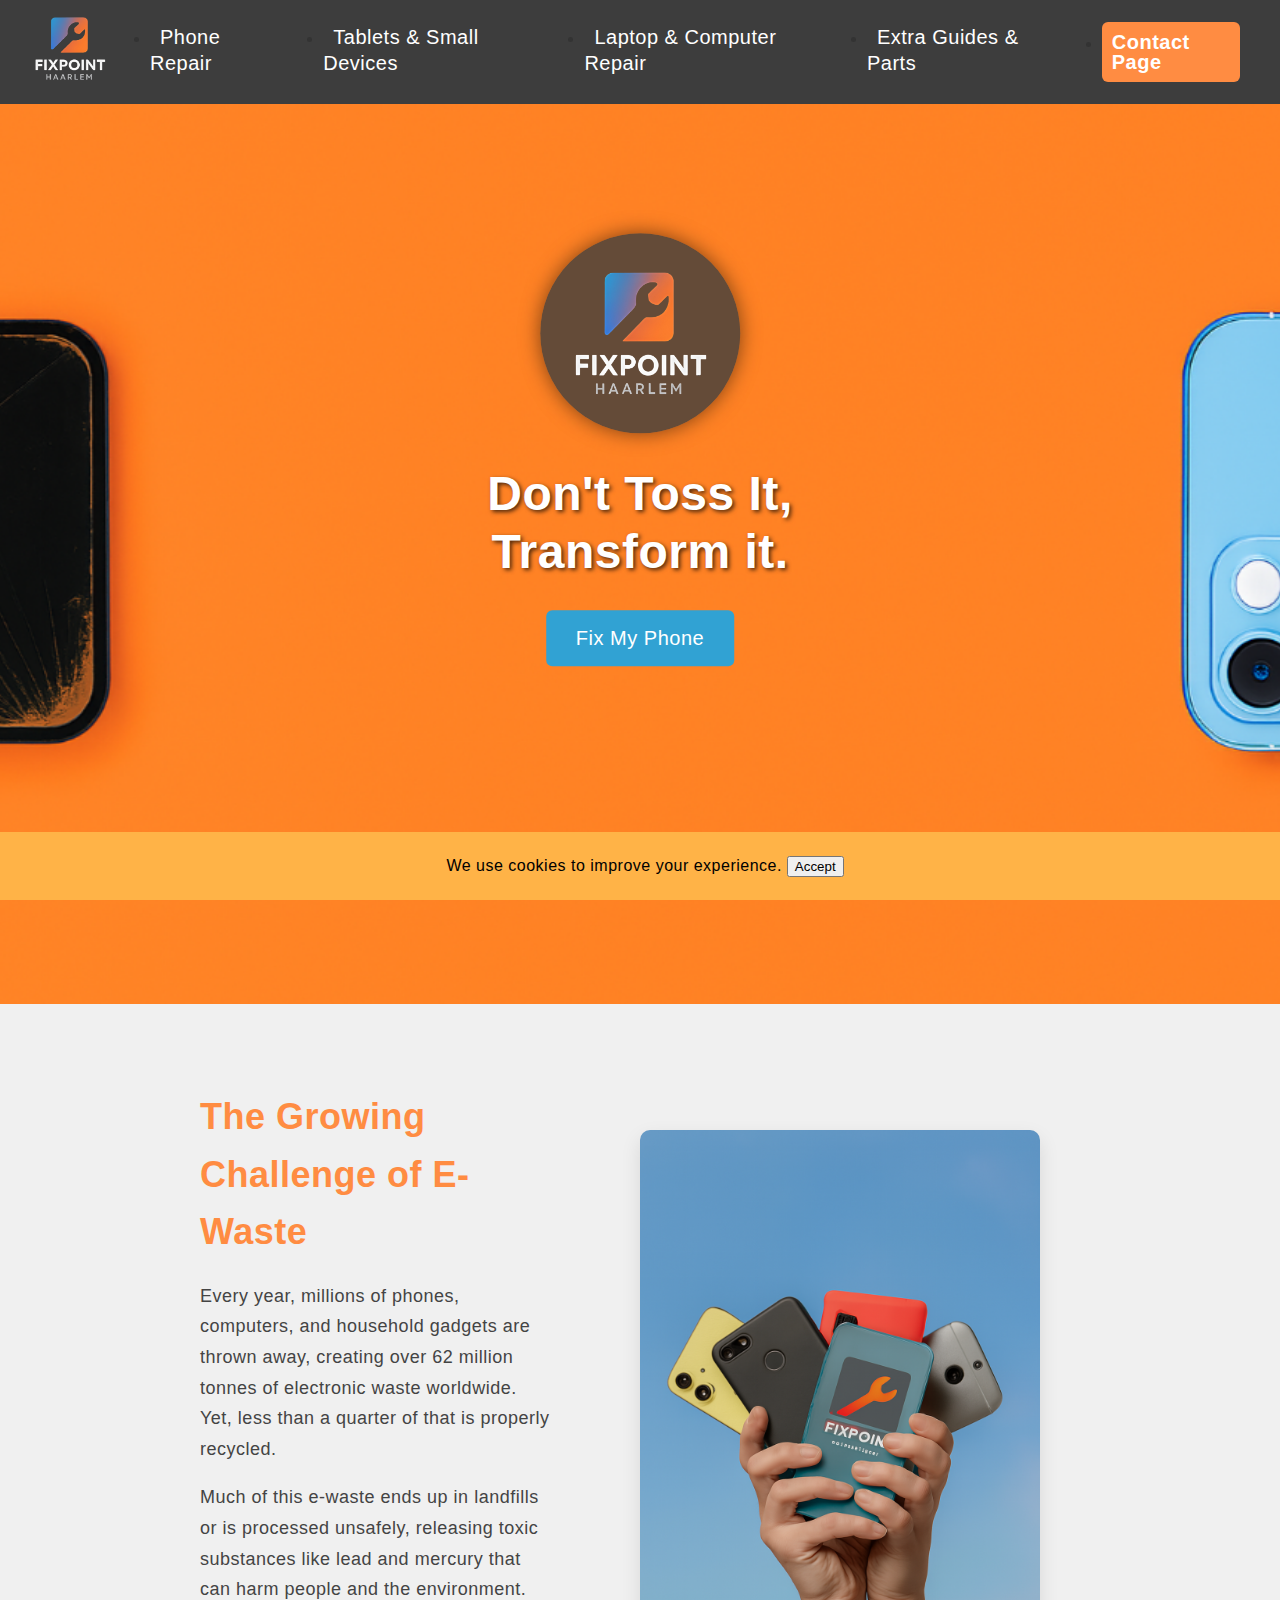
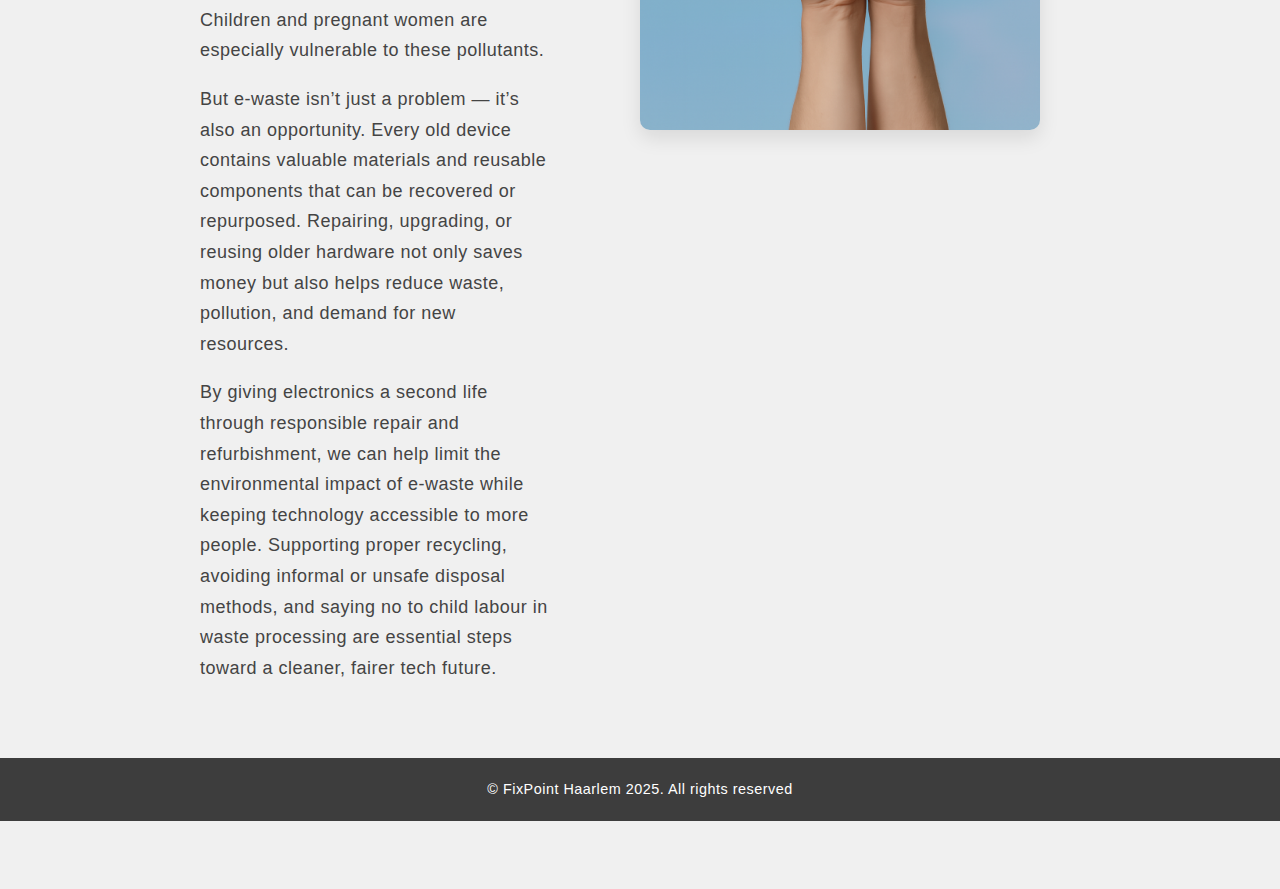
<file: index.html>
<!DOCTYPE html>
<html lang="en">
<head>
  <meta charset="utf-8" />
  <meta name="viewport" content="width=device-width, initial-scale=1.0" />
  <title>FixPoint Haarlem</title>
  <link rel="stylesheet" type="text/css" href="css/style.css">
  <link rel="icon" type="image/png" href="logo.png">
</head>
<body>
<header>
  <nav>
    <a href="index.html" class="logo">
      <img src="images/img/logo.png" alt="FixPoint Logo">
    </a>
    <ul class="nav-links">
      <li><a href="page1.html">Phone Repair</a></li>
      <li><a href="page2.html">Tablets &amp; Small Devices</a></li>
      <li><a href="page3.html">Laptop &amp; Computer Repair</a></li>
      <li><a href="page4.html">Extra Guides &amp; Parts</a></li>
      <li><a href="contactpage.html" class="contact-btn">Contact Page</a></li>
    </ul>
  </nav>
  <section class="hero">
    <figure class="hero-logo-circle">
      <img src="images/img/logo.png" alt="FixPoint Logo" class="hero-logo">
    </figure>
    <h1 class="hero-slogan">
      Don't Toss It,<br>
      Transform it.
    </h1>
    <a href="page1.html" class="hero-button">Fix My Phone</a>
  </section>
</header>
<main>
  <img src="images/img/homepagebackground.png" class="homepageimg" alt="Homepage background">
  <section class="content-section">
    <article class="text">
      <h1>The Growing Challenge of E-Waste</h1>
      <p>Every year, millions of phones, computers, and household gadgets are thrown away, creating over 62 million tonnes of electronic waste worldwide. Yet, less than a quarter of that is properly recycled.</p>
      <p>Much of this e-waste ends up in landfills or is processed unsafely, releasing toxic substances like lead and mercury that can harm people and the environment. Children and pregnant women are especially vulnerable to these pollutants.</p>
      <p>But e-waste isn’t just a problem — it’s also an opportunity. Every old device contains valuable materials and reusable components that can be recovered or repurposed. Repairing, upgrading, or reusing older hardware not only saves money but also helps reduce waste, pollution, and demand for new resources.</p>
      <p>By giving electronics a second life through responsible repair and refurbishment, we can help limit the environmental impact of e-waste while keeping technology accessible to more people. Supporting proper recycling, avoiding informal or unsafe disposal methods, and saying no to child labour in waste processing are essential steps toward a cleaner, fairer tech future.</p>
    </article>
    <figure class="image">
      <img src="images/img/homepge0.png" alt="E-waste illustration">
    </figure>
  </section>
</main>
<footer>
  &copy; FixPoint Haarlem 2025. All rights reserved
</footer>

<section class="cookies-message">
    <p>We use cookies to improve your experience. <button>Accept</button></p>
</section>
</body>
</html>
</file>
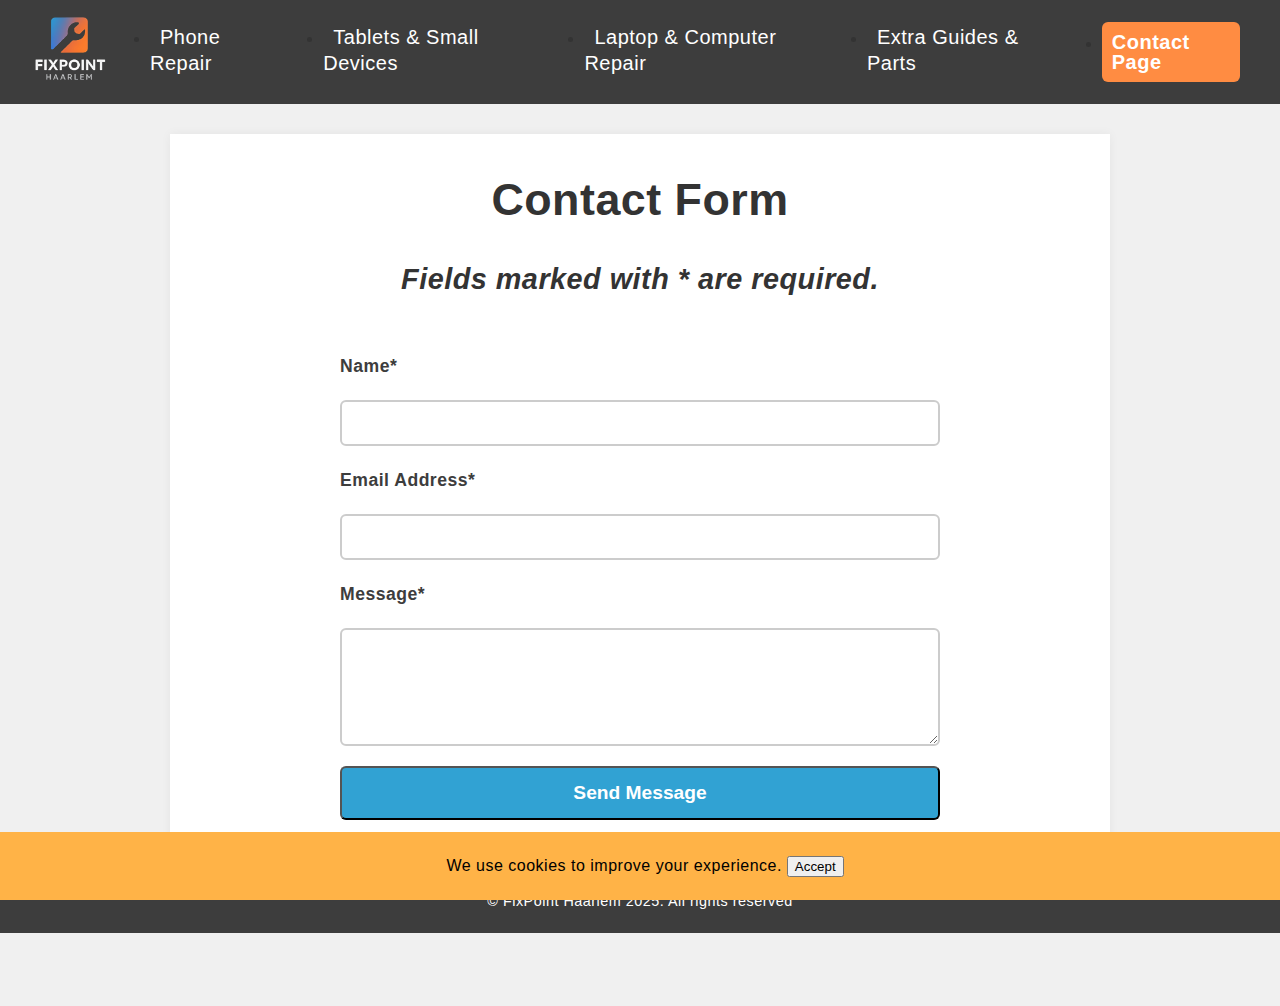
<file: contactpage.html>
<!DOCTYPE html>
<html lang="en">
<head>
  <meta charset="UTF-8">
  <meta name="viewport" content="width=device-width, initial-scale=1.0">
  <title>Contactformulier</title>
  <link rel="stylesheet" type="text/css" href="css/style.css">
</head>
<body>
  <header>
    <nav>
      <a href="index.html" class="logo">
        <img src="images/img/logo.png" alt="FixPoint Logo">
      </a>
      <ul class="nav-links">
      <li><a href="page1.html">Phone Repair</a></li>
      <li><a href="page2.html">Tablets &amp; Small Devices</a></li>
      <li><a href="page3.html">Laptop &amp; Computer Repair</a></li>
      <li><a href="page4.html">Extra Guides &amp; Parts</a></li>
        <li><a href="contactpage.html" class="contact-btn">Contact Page</a></li>
      </ul>
    </nav>
  </header>
  <main class="container contact-container">
    <section>
      <h1>Contact Form</h1>
      <h2><em>Fields marked with * are required.</em></h2>
      <form class="contact-form">
        <label for="name">Name*</label>
        <input type="text" id="name" name="name" required>

        <label for="email">Email Address*</label>
        <input type="email" id="email" name="email"required>

        <label for="message">Message*</label>
        <textarea id="message" name="message" rows="5" required></textarea>

        <button class="hero-button" type="submit">Send Message</button>
      </form>
    </section>
  </main>
  <footer>
    &copy; FixPoint Haarlem 2025. All rights reserved
  </footer>

  <section class="cookies-message">
    <p>We use cookies to improve your experience. <button>Accept</button></p>
</section>
</body>
</html>
</file>
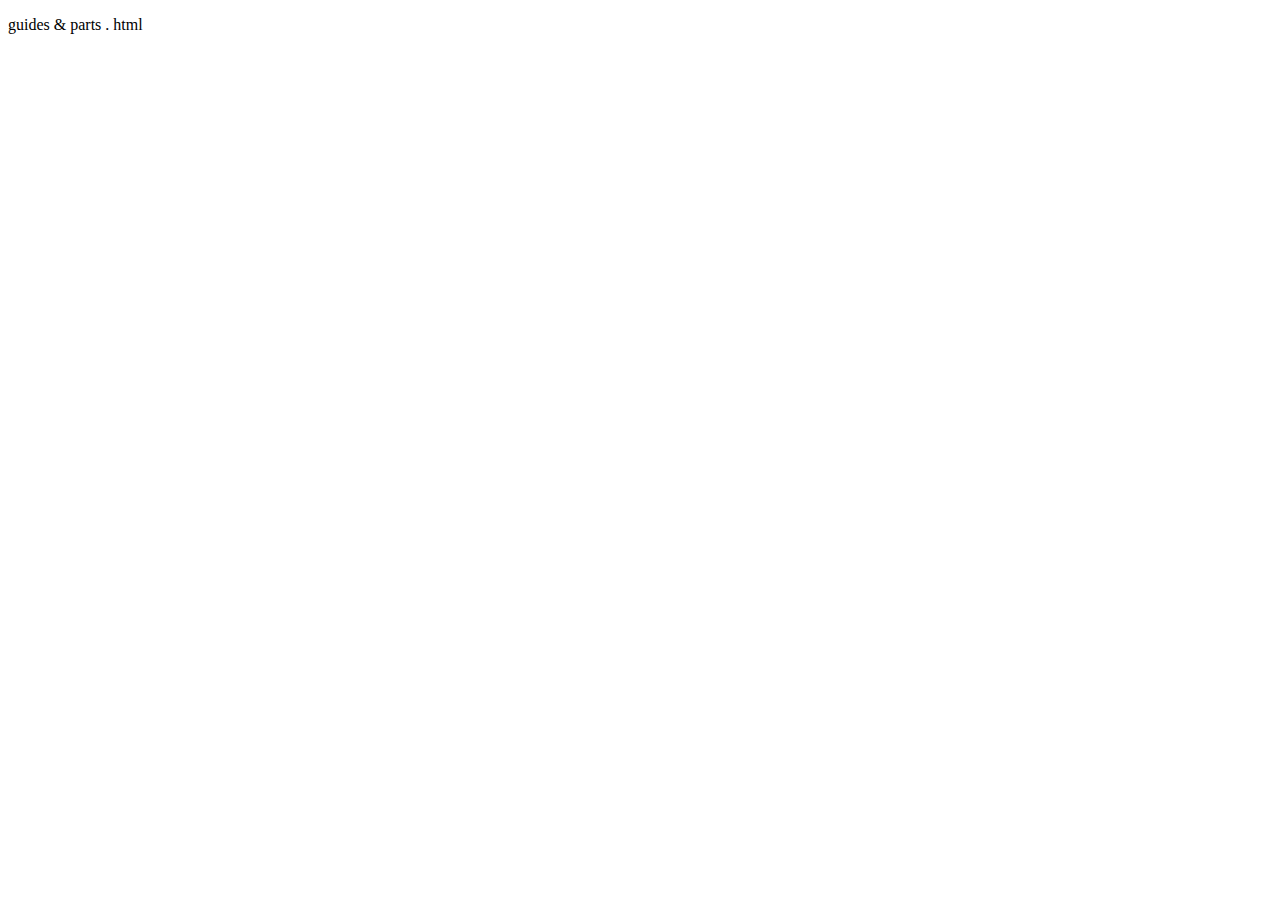
<file: guidesandparts.html>
<!DOCTYPE html>
<html lang="en">
<head>
    <meta charset="UTF-8">
    <meta name="viewport" content="width=device-width, initial-scale=1.0">
    <title>Document</title>
</head>
<body>
    <p>guides & parts . html</p>
</body>
</html>
</file>
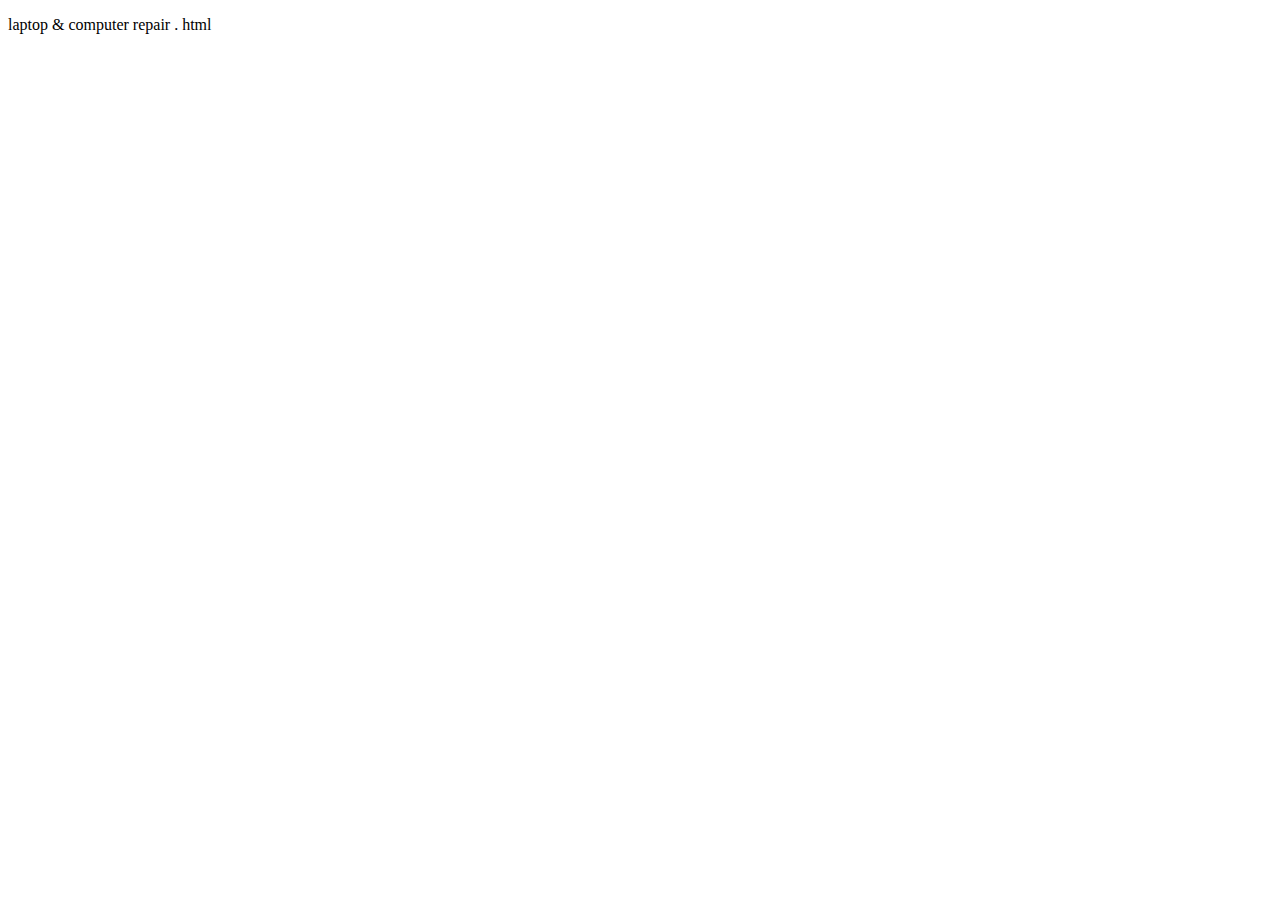
<file: laptopandcomputerrepair.html>
<!DOCTYPE html>
<html lang="en">
<head>
    <meta charset="UTF-8">
    <meta name="viewport" content="width=device-width, initial-scale=1.0">
    <title>Document</title>
</head>
<body>
    <p>laptop & computer repair . html</p>
</body>
</html>
</file>
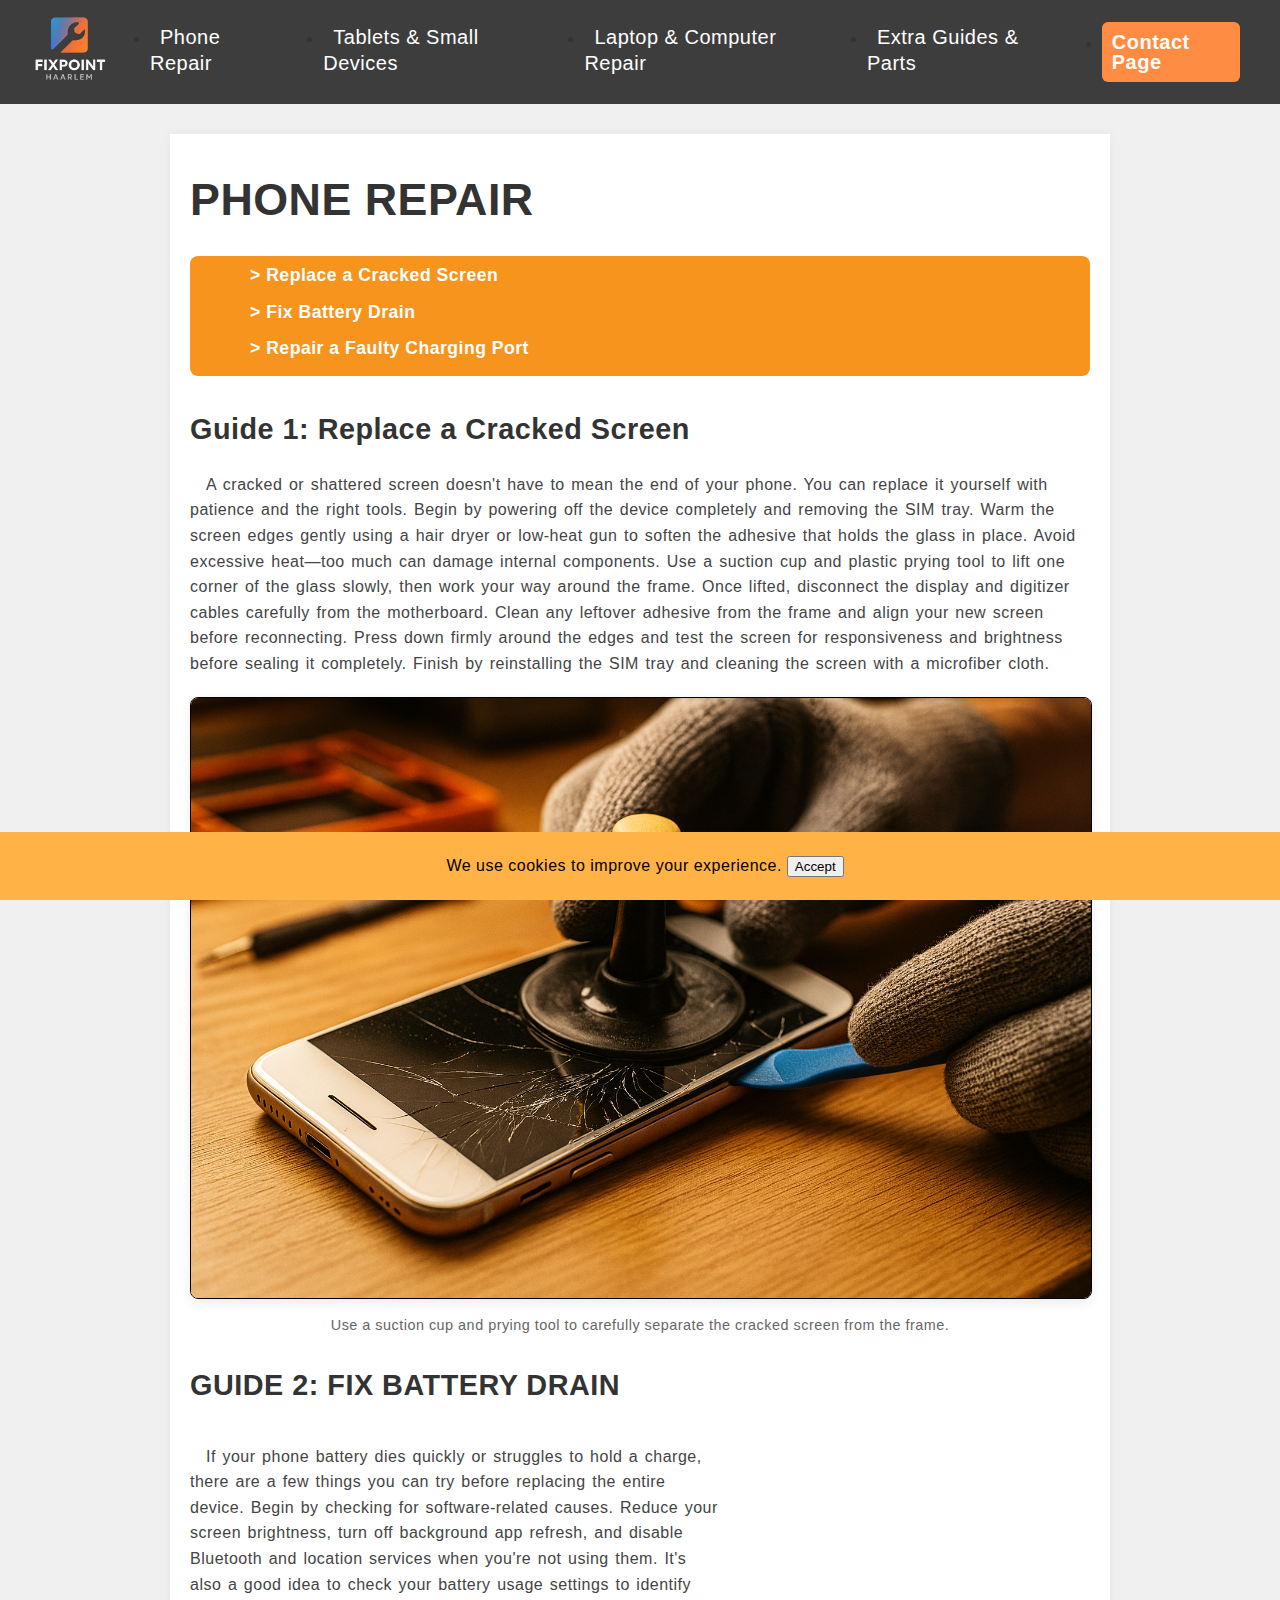
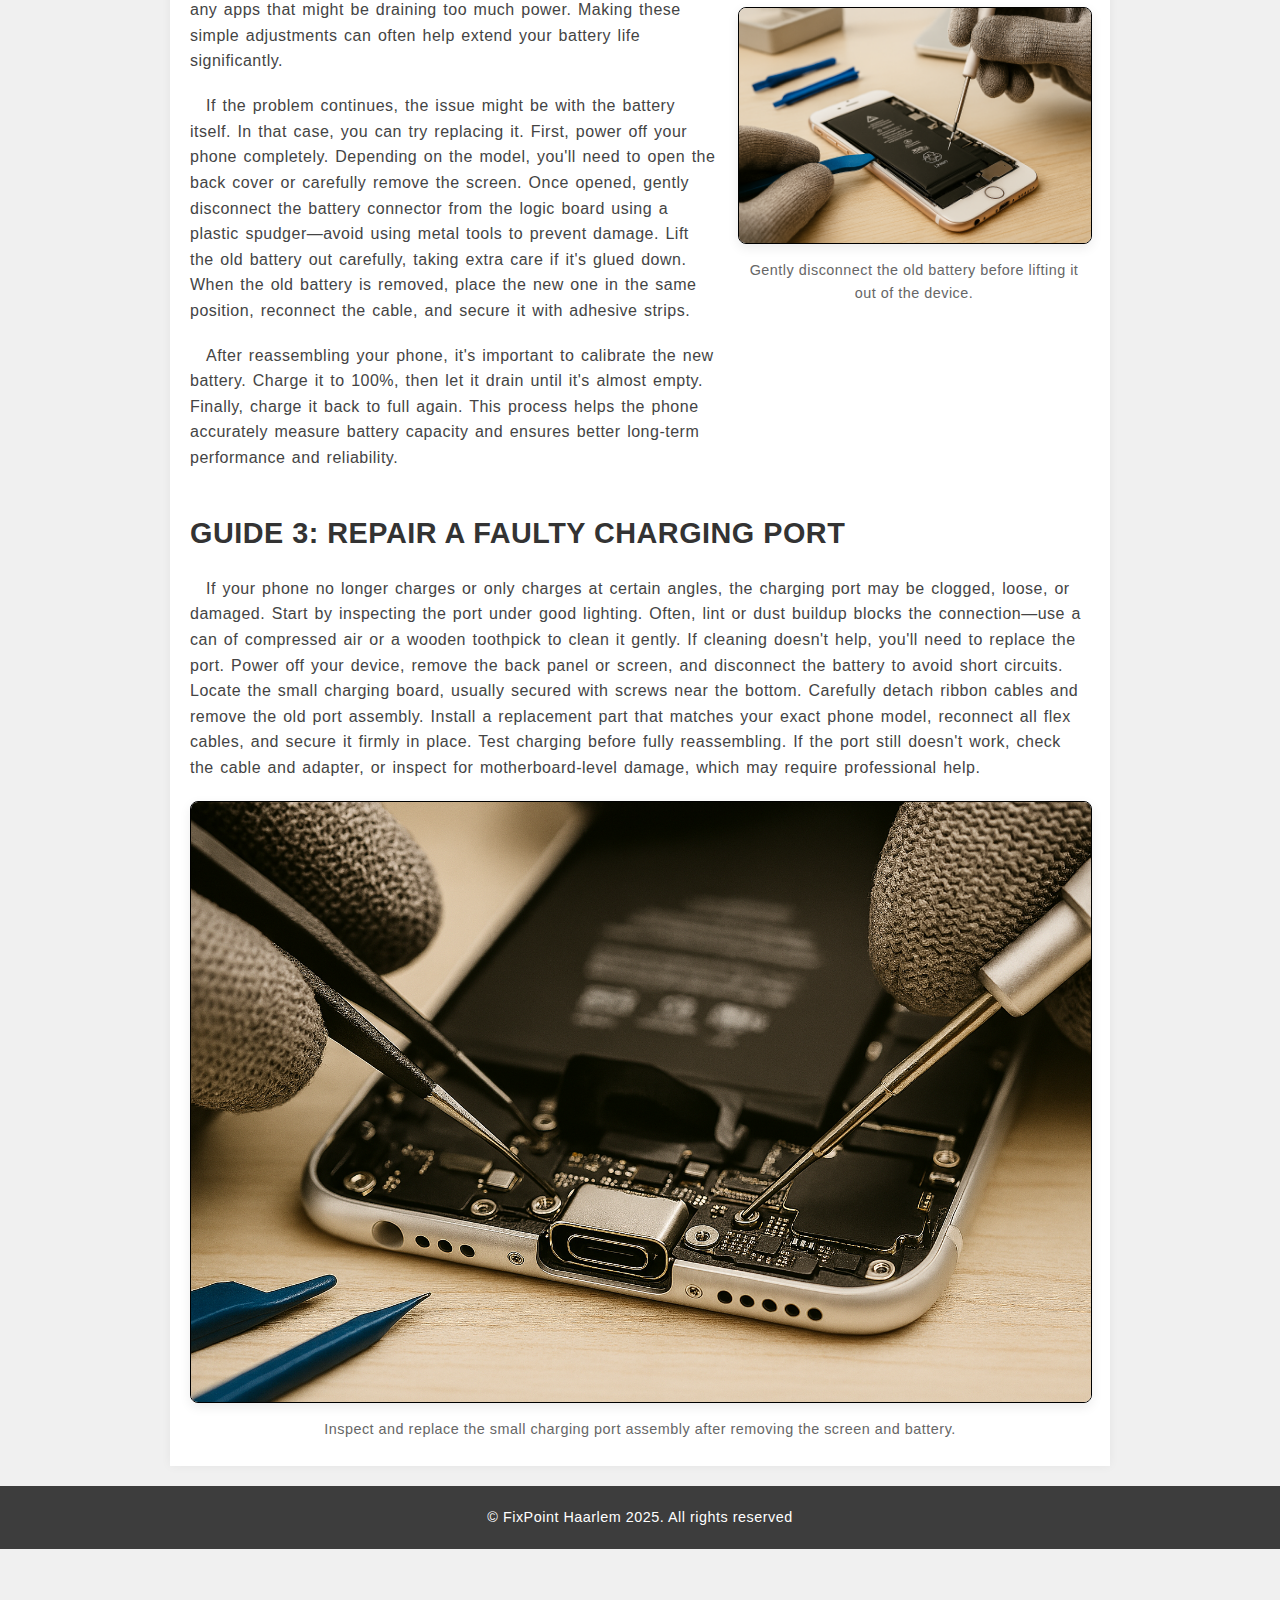
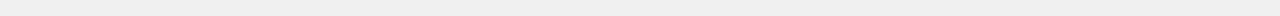
<file: page1.html>
<!DOCTYPE html>
<html lang="en">
<head>
    <meta charset="UTF-8">
    <meta name="viewport" content="width=device-width, initial-scale=1.0">
    <title>FixPoint Haarlem</title>
    <link rel="stylesheet" type="text/css" href="css/style.css">
</head>
<body>
  <nav>
    <a href="index.html" class="logo">
      <img src="images/img/logo.png" alt="FixPoint Logo">
    </a>
    <ul class="nav-links">
      <li><a href="page1.html">Phone Repair</a></li>
      <li><a href="page2.html">Tablets &amp; Small Devices</a></li>
      <li><a href="page3.html">Laptop &amp; Computer Repair</a></li>
      <li><a href="page4.html">Extra Guides &amp; Parts</a></li>
      <li><a href="contactpage.html" class="contact-btn">Contact Page</a></li>
    </ul>
  </nav>
<main class="container">
        <h1>PHONE REPAIR</h1>

        <nav class="guide-menu">
            <ul>
                <li><a href="#guide1">&gt; Replace a Cracked Screen</a></li>
                <li><a href="#guide2">&gt; Fix Battery Drain</a></li>
                <li><a href="#guide3">&gt; Repair a Faulty Charging Port</a></li>
            </ul>
        </nav>
        <section id="guide1" class="guide-section">
            <h2>Guide 1: Replace a Cracked Screen</h2>
            
            <article class="text-content">
                <p>A cracked or shattered screen doesn't have to mean the end of your phone. You can replace it yourself with patience and the right tools. Begin by powering off the device completely and removing the SIM tray. Warm the screen edges gently using a hair dryer or low-heat gun to soften the adhesive that holds the glass in place. Avoid excessive heat—too much can damage internal components. Use a suction cup and plastic prying tool to lift one corner of the glass slowly, then work your way around the frame. Once lifted, disconnect the display and digitizer cables carefully from the motherboard. Clean any leftover adhesive from the frame and align your new screen before reconnecting. Press down firmly around the edges and test the screen for responsiveness and brightness before sealing it completely. Finish by reinstalling the SIM tray and cleaning the screen with a microfiber cloth.</p>
            </article>
            
            <figure class="image-content">
                <img src="images/phonerepair0.png" alt="Phone screen replacement with a suction cup and prying tool.">
                <figcaption>Use a suction cup and prying tool to carefully separate the cracked screen from the frame.</figcaption>
            </figure>
        </section>
        <section id="guide2" class="guide-section guide-content-row">
            <h2>GUIDE 2: FIX BATTERY DRAIN</h2>
            
            <article class="text-content">
                <p>If your phone battery dies quickly or struggles to hold a charge, there are a few things you can try before replacing the entire device. Begin by checking for software-related causes. Reduce your screen brightness, turn off background app refresh, and disable Bluetooth and location services when you're not using them. It's also a good idea to check your battery usage settings to identify any apps that might be draining too much power. Making these simple adjustments can often help extend your battery life significantly.</p>
                <p>If the problem continues, the issue might be with the battery itself. In that case, you can try replacing it. First, power off your phone completely. Depending on the model, you'll need to open the back cover or carefully remove the screen. Once opened, gently disconnect the battery connector from the logic board using a plastic spudger—avoid using metal tools to prevent damage. Lift the old battery out carefully, taking extra care if it's glued down. When the old battery is removed, place the new one in the same position, reconnect the cable, and secure it with adhesive strips.</p>
                <p>After reassembling your phone, it's important to calibrate the new battery. Charge it to 100%, then let it drain until it's almost empty. Finally, charge it back to full again. This process helps the phone accurately measure battery capacity and ensures better long-term performance and reliability.</p>
            </article>
            
            <figure class="image-content">
                <img src="images/phonerepair1.png" alt="Replacing a phone battery with a screwdriver.">
                <figcaption>Gently disconnect the old battery before lifting it out of the device.</figcaption>
            </figure>
        </section>
        <section id="guide3" class="guide-section">
            <h2>GUIDE 3: REPAIR A FAULTY CHARGING PORT</h2>
            
            <article class="text-content">
                <p>If your phone no longer charges or only charges at certain angles, the charging port may be clogged, loose, or damaged. Start by inspecting the port under good lighting. Often, lint or dust buildup blocks the connection—use a can of compressed air or a wooden toothpick to clean it gently. If cleaning doesn't help, you'll need to replace the port. Power off your device, remove the back panel or screen, and disconnect the battery to avoid short circuits. Locate the small charging board, usually secured with screws near the bottom. Carefully detach ribbon cables and remove the old port assembly. Install a replacement part that matches your exact phone model, reconnect all flex cables, and secure it firmly in place. Test charging before fully reassembling. If the port still doesn't work, check the cable and adapter, or inspect for motherboard-level damage, which may require professional help.</p>
            </article>
            
            <figure class="image-content">
                <img src="images/phonerepair2.png" alt="Repairing a phone charging port with tweezers.">
                <figcaption>Inspect and replace the small charging port assembly after removing the screen and battery.</figcaption>
            </figure>
        </section>
    </main>
<footer>
    &copy; FixPoint Haarlem 2025. All rights reserved
  </footer>
<section class="cookies-message">
    <p>We use cookies to improve your experience. <button>Accept</button></p>
</section>
</body>
</html>
</file>
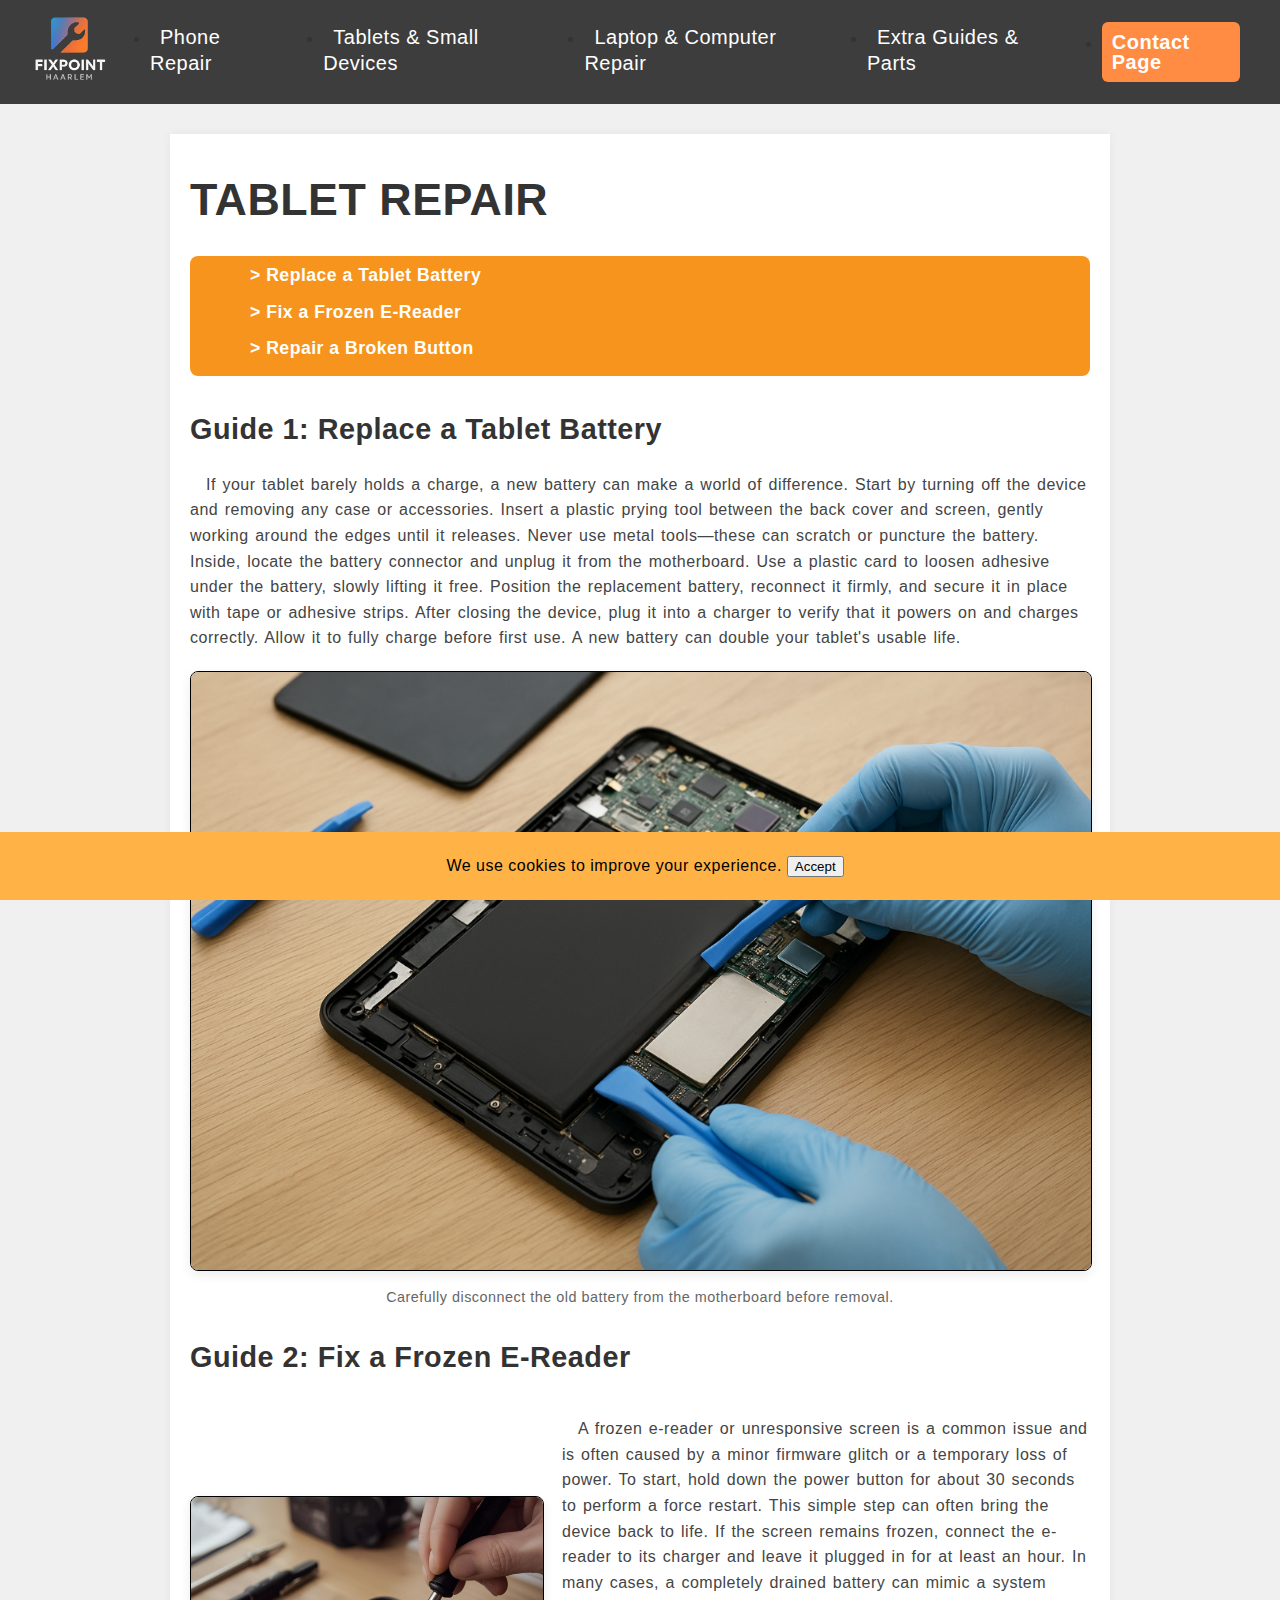
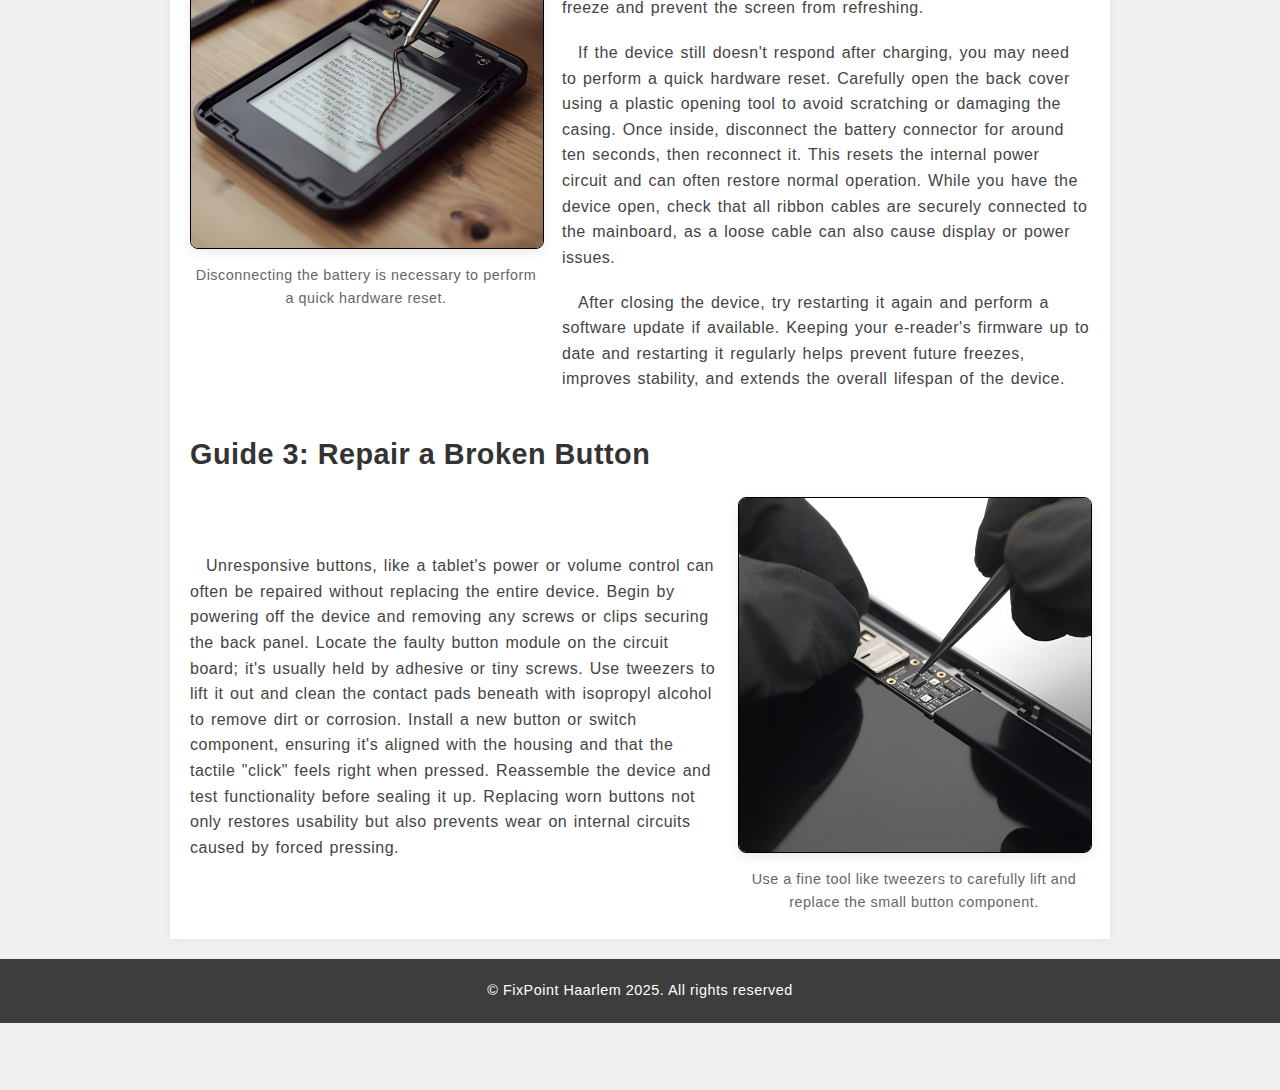
<file: page2.html>
<!DOCTYPE html>
<html lang="en">
<head>
    <meta charset="UTF-8">
    <meta name="viewport" content="width=device-width, initial-scale=1.0">
    <title>FixPoint Haarlem</title>
    <link rel="stylesheet" type="text/css" href="css/style.css">
</head>
<body>
  <nav>
    <a href="index.html" class="logo">
      <img src="images/img/logo.png" alt="FixPoint Logo">
    </a>
    <ul class="nav-links">
      <li><a href="page1.html">Phone Repair</a></li>
      <li><a href="page2.html">Tablets &amp; Small Devices</a></li>
      <li><a href="page3.html">Laptop &amp; Computer Repair</a></li>
      <li><a href="page4.html">Extra Guides &amp; Parts</a></li>
      <li><a href="contactpage.html" class="contact-btn">Contact Page</a></li>
    </ul>
  </nav>
    <main class="container">
        <h1>TABLET REPAIR</h1>

        <nav class="guide-menu">
            <ul>
                <li><a href="#guide1">&gt; Replace a Tablet Battery</a></li>
                <li><a href="#guide2">&gt; Fix a Frozen E-Reader</a></li>
                <li><a href="#guide3">&gt; Repair a Broken Button</a></li>
            </ul>
        </nav>

        <section id="guide1" class="guide-section">
            <h2>Guide 1: Replace a Tablet Battery</h2>
            
            <article class="text-content">
                <p>If your tablet barely holds a charge, a new battery can make a world of difference. Start by turning off the device and removing any case or accessories. Insert a plastic prying tool between the back cover and screen, gently working around the edges until it releases. Never use metal tools—these can scratch or puncture the battery. Inside, locate the battery connector and unplug it from the motherboard. Use a plastic card to loosen adhesive under the battery, slowly lifting it free. Position the replacement battery, reconnect it firmly, and secure it in place with tape or adhesive strips. After closing the device, plug it into a charger to verify that it powers on and charges correctly. Allow it to fully charge before first use. A new battery can double your tablet's usable life.</p>
            </article>
            
            <figure class="image-content">
                <img src="images/tablet1.png" alt="Technician replacing a tablet battery using plastic tools.">
                <figcaption>Carefully disconnect the old battery from the motherboard before removal.</figcaption>
            </figure>
        </section>
        <section id="guide2" class="guide-section guide-content-row">
            <h2>Guide 2: Fix a Frozen E-Reader</h2>
            
            <figure class="image-content">
                <img src="images/tablet2.png" alt="Technician disconnecting the battery connector inside a disassembled e-reader.">
                <figcaption>Disconnecting the battery is necessary to perform a quick hardware reset.</figcaption>
            </figure>
            
            <article class="text-content">
                <p>A frozen e-reader or unresponsive screen is a common issue and is often caused by a minor firmware glitch or a temporary loss of power. To start, hold down the power button for about 30 seconds to perform a force restart. This simple step can often bring the device back to life. If the screen remains frozen, connect the e-reader to its charger and leave it plugged in for at least an hour. In many cases, a completely drained battery can mimic a system freeze and prevent the screen from refreshing.</p>
                <p>If the device still doesn't respond after charging, you may need to perform a quick hardware reset. Carefully open the back cover using a plastic opening tool to avoid scratching or damaging the casing. Once inside, disconnect the battery connector for around ten seconds, then reconnect it. This resets the internal power circuit and can often restore normal operation. While you have the device open, check that all ribbon cables are securely connected to the mainboard, as a loose cable can also cause display or power issues.</p>
                <p>After closing the device, try restarting it again and perform a software update if available. Keeping your e-reader's firmware up to date and restarting it regularly helps prevent future freezes, improves stability, and extends the overall lifespan of the device.</p>
            </article>
            
        </section>
        <section id="guide3" class="guide-section guide-content-row">
            <h2>Guide 3: Repair a Broken Button</h2>
            
            <article class="text-content">
                <p>Unresponsive buttons, like a tablet's power or volume control can often be repaired without replacing the entire device. Begin by powering off the device and removing any screws or clips securing the back panel. Locate the faulty button module on the circuit board; it's usually held by adhesive or tiny screws. Use tweezers to lift it out and clean the contact pads beneath with isopropyl alcohol to remove dirt or corrosion. Install a new button or switch component, ensuring it's aligned with the housing and that the tactile "click" feels right when pressed. Reassemble the device and test functionality before sealing it up. Replacing worn buttons not only restores usability but also prevents wear on internal circuits caused by forced pressing.</p>
            </article>
            
            <figure class="image-content">
                <img src="images/tablet3.png" alt="Using tweezers to repair a small button component on a circuit board.">
                <figcaption>Use a fine tool like tweezers to carefully lift and replace the small button component.</figcaption>
            </figure>
        </section>
    </main>
<footer>
    &copy; FixPoint Haarlem 2025. All rights reserved
  </footer>
  <section class="cookies-message">
    <p>We use cookies to improve your experience. <button>Accept</button></p>
</section>
</body>
</html>
</file>
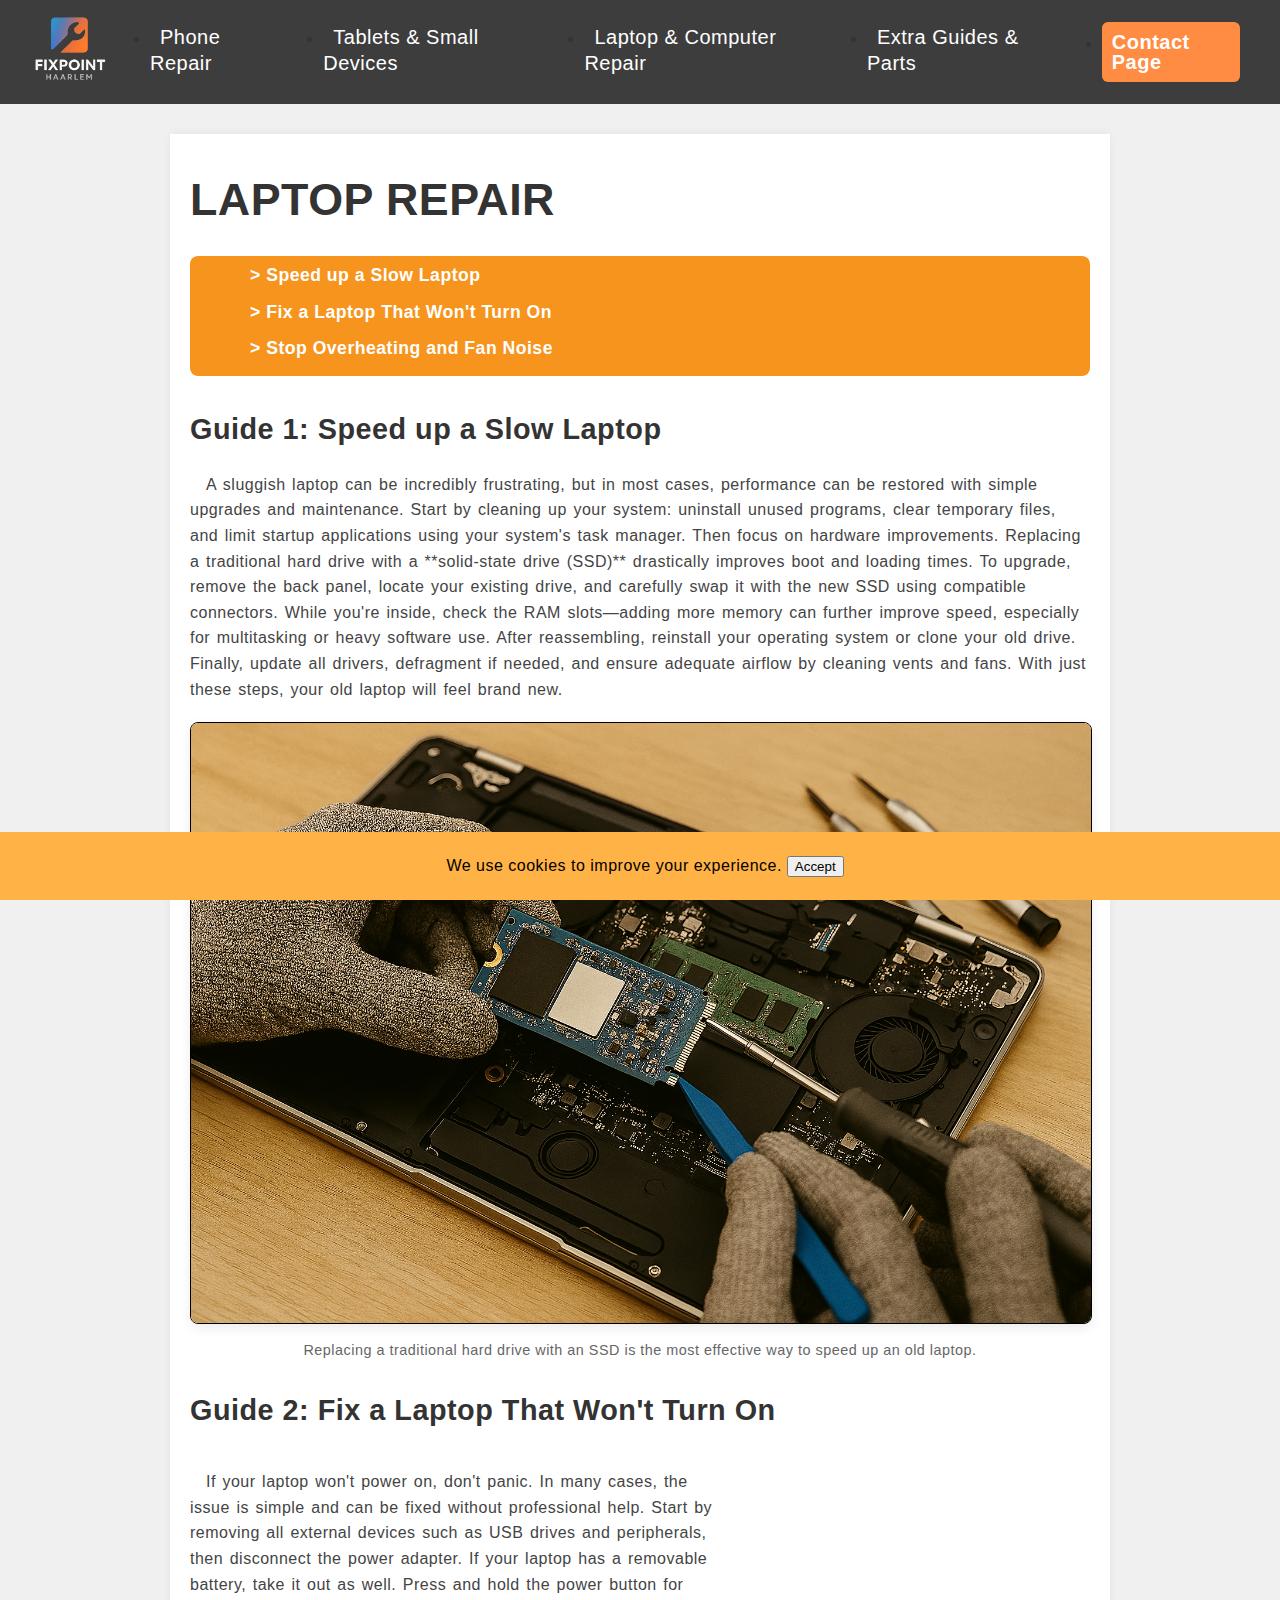
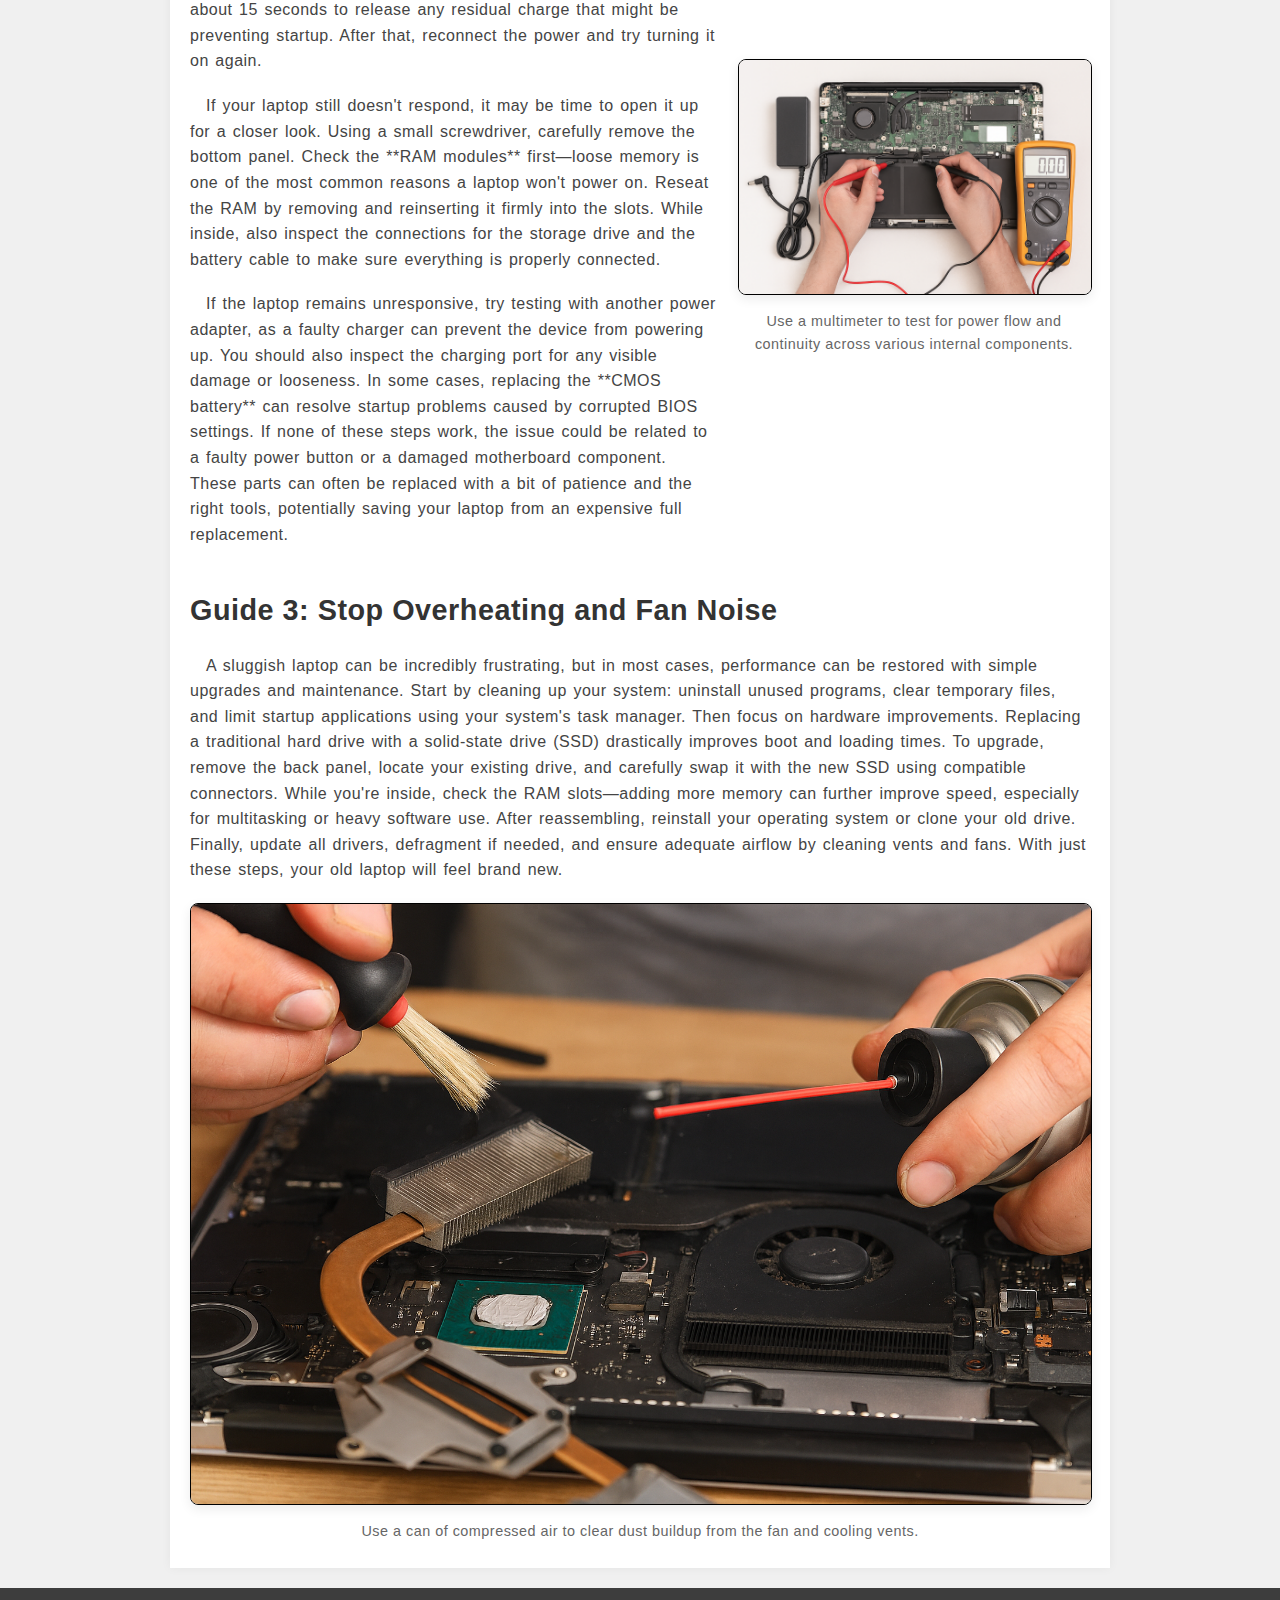
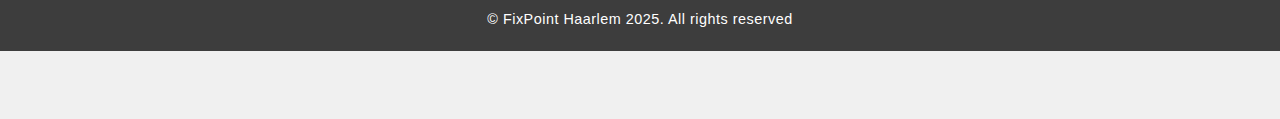
<file: page3.html>
<!DOCTYPE html>
<html lang="en">
<head>
    <meta charset="UTF-8">
    <meta name="viewport" content="width=device-width, initial-scale=1.0">
    <title>FixPoint Haarlem</title>
    <link rel="stylesheet" type="text/css" href="css/style.css">
</head>
<body>
  <nav>
    <a href="index.html" class="logo">
      <img src="images/img/logo.png" alt="FixPoint Logo">
    </a>
    <ul class="nav-links">
      <li><a href="page1.html">Phone Repair</a></li>
      <li><a href="page2.html">Tablets &amp; Small Devices</a></li>
      <li><a href="page3.html">Laptop &amp; Computer Repair</a></li>
      <li><a href="page4.html">Extra Guides &amp; Parts</a></li>
      <li><a href="contactpage.html" class="contact-btn">Contact Page</a></li>
    </ul>
  </nav>
 <main class="container">
        <h1>LAPTOP REPAIR</h1>

        <nav class="guide-menu">
            <ul>
                <li><a href="#guide1">&gt; Speed up a Slow Laptop</a></li>
                <li><a href="#guide2">&gt; Fix a Laptop That Won't Turn On</a></li>
                <li><a href="#guide3">&gt; Stop Overheating and Fan Noise</a></li>
            </ul>
        </nav>
        <section id="guide1" class="guide-section">
            <h2>Guide 1: Speed up a Slow Laptop</h2>
            
            <article class="text-content">
                <p>A sluggish laptop can be incredibly frustrating, but in most cases, performance can be restored with simple upgrades and maintenance. Start by cleaning up your system: uninstall unused programs, clear temporary files, and limit startup applications using your system's task manager. Then focus on hardware improvements. Replacing a traditional hard drive with a **solid-state drive (SSD)** drastically improves boot and loading times. To upgrade, remove the back panel, locate your existing drive, and carefully swap it with the new SSD using compatible connectors. While you're inside, check the RAM slots—adding more memory can further improve speed, especially for multitasking or heavy software use. After reassembling, reinstall your operating system or clone your old drive. Finally, update all drivers, defragment if needed, and ensure adequate airflow by cleaning vents and fans. With just these steps, your old laptop will feel brand new.</p>
            </article>
            
            <figure class="image-content">
                <img src="images/laptop0.png" alt="Person installing a solid-state drive (SSD) into a laptop.">
                <figcaption>Replacing a traditional hard drive with an SSD is the most effective way to speed up an old laptop.</figcaption>
            </figure>
        </section>
        <section id="guide2" class="guide-section guide-content-row">
            <h2>Guide 2: Fix a Laptop That Won't Turn On</h2>
            
            <article class="text-content">
                <p>If your laptop won't power on, don't panic. In many cases, the issue is simple and can be fixed without professional help. Start by removing all external devices such as USB drives and peripherals, then disconnect the power adapter. If your laptop has a removable battery, take it out as well. Press and hold the power button for about 15 seconds to release any residual charge that might be preventing startup. After that, reconnect the power and try turning it on again.</p>
                <p>If your laptop still doesn't respond, it may be time to open it up for a closer look. Using a small screwdriver, carefully remove the bottom panel. Check the **RAM modules** first—loose memory is one of the most common reasons a laptop won't power on. Reseat the RAM by removing and reinserting it firmly into the slots. While inside, also inspect the connections for the storage drive and the battery cable to make sure everything is properly connected.</p>
                <p>If the laptop remains unresponsive, try testing with another power adapter, as a faulty charger can prevent the device from powering up. You should also inspect the charging port for any visible damage or looseness. In some cases, replacing the **CMOS battery** can resolve startup problems caused by corrupted BIOS settings. If none of these steps work, the issue could be related to a faulty power button or a damaged motherboard component. These parts can often be replaced with a bit of patience and the right tools, potentially saving your laptop from an expensive full replacement.</p>
            </article>
            
            <figure class="image-content">
                <img src="images/laptop1.png" alt="Technician testing laptop internal components with a multimeter.">
                <figcaption>Use a multimeter to test for power flow and continuity across various internal components.</figcaption>
            </figure>
        </section>
        <section id="guide3" class="guide-section">
            <h2>Guide 3: Stop Overheating and Fan Noise</h2>
            
            <article class="text-content">
                <p>A sluggish laptop can be incredibly frustrating, but in most cases, performance can be restored with simple upgrades and maintenance. Start by cleaning up your system: uninstall unused programs, clear temporary files, and limit startup applications using your system's task manager. Then focus on hardware improvements. Replacing a traditional hard drive with a solid-state drive (SSD) drastically improves boot and loading times. To upgrade, remove the back panel, locate your existing drive, and carefully swap it with the new SSD using compatible connectors. While you're inside, check the RAM slots—adding more memory can further improve speed, especially for multitasking or heavy software use. After reassembling, reinstall your operating system or clone your old drive. Finally, update all drivers, defragment if needed, and ensure adequate airflow by cleaning vents and fans. With just these steps, your old laptop will feel brand new.</p>
            </article>
            
            <figure class="image-content">
                <img src="images/laptop2.png" alt="Using compressed air to clean a laptop fan and cooling vents.">
                <figcaption>Use a can of compressed air to clear dust buildup from the fan and cooling vents.</figcaption>
            </figure>
        </section>
    </main>
  <footer>
    &copy; FixPoint Haarlem 2025. All rights reserved
  </footer>
  <section class="cookies-message">
    <p>We use cookies to improve your experience. <button>Accept</button></p>
</section>
</body>
</html>
</file>
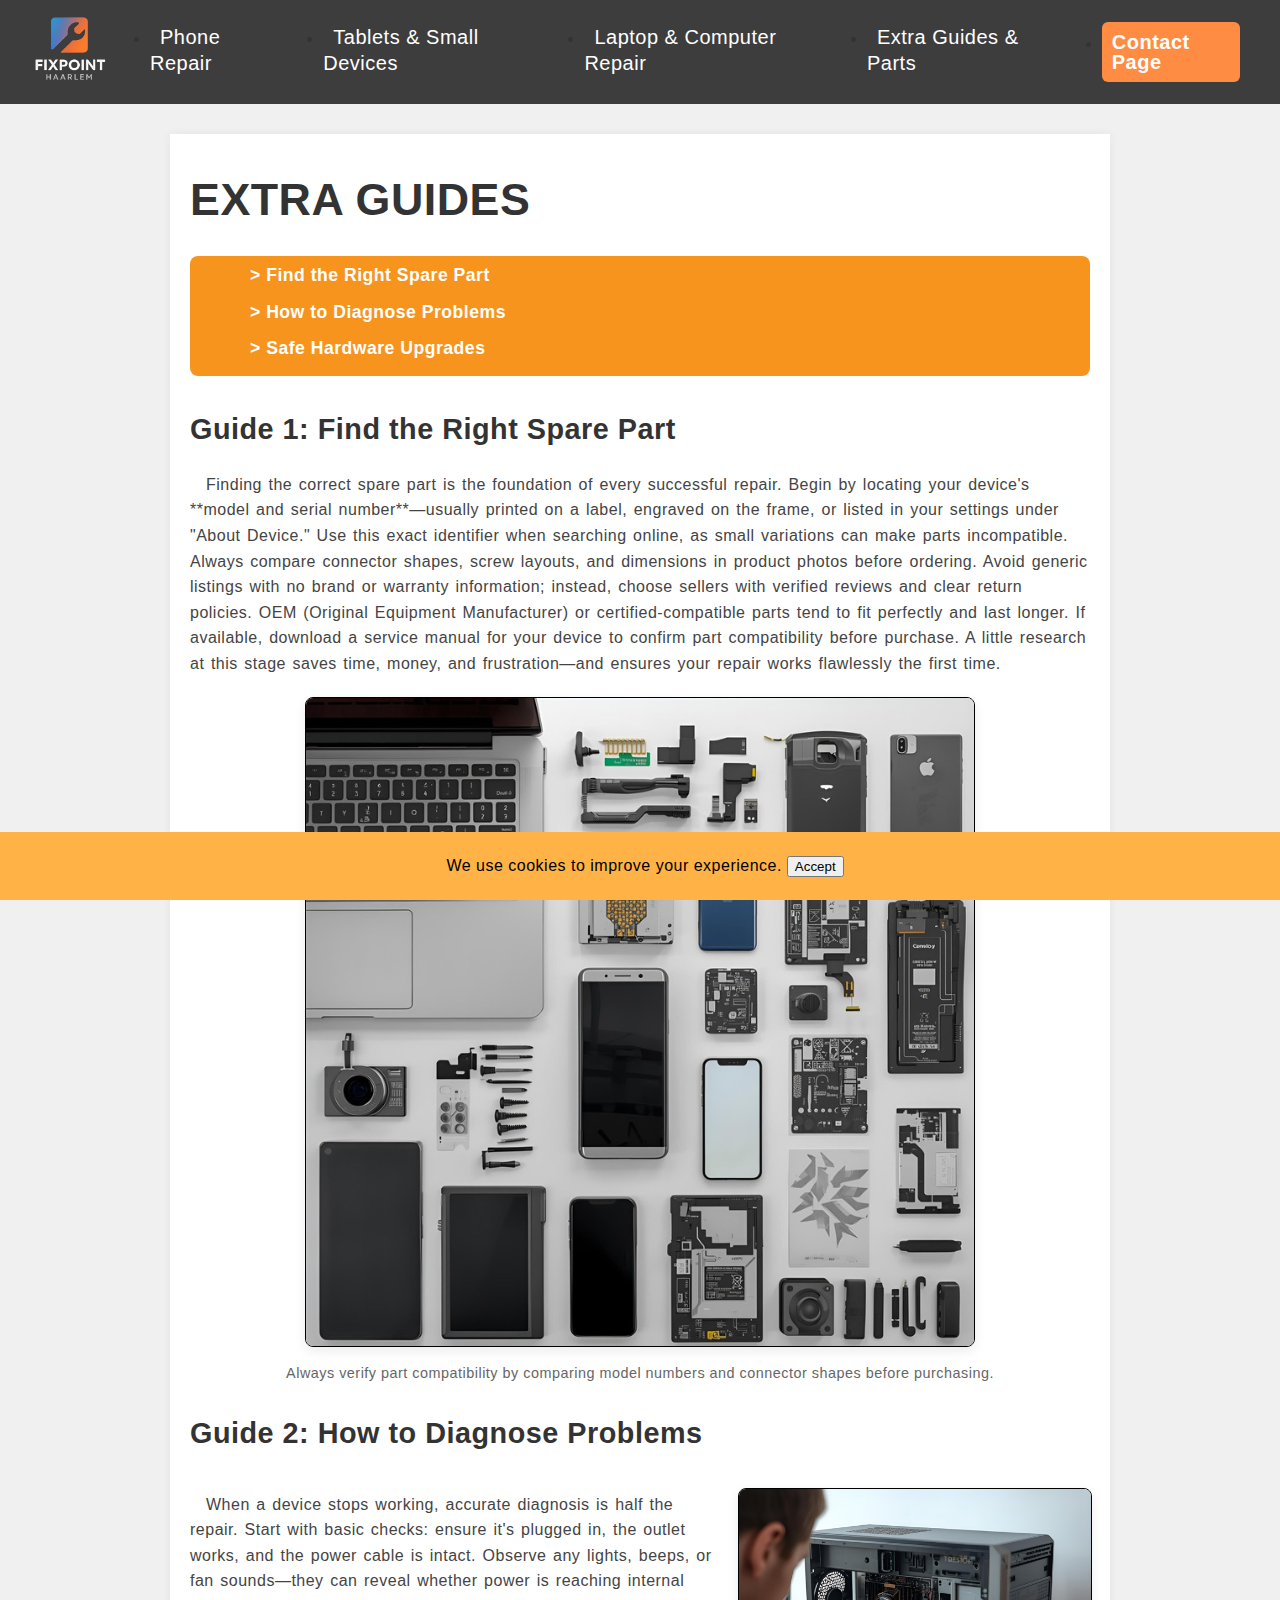
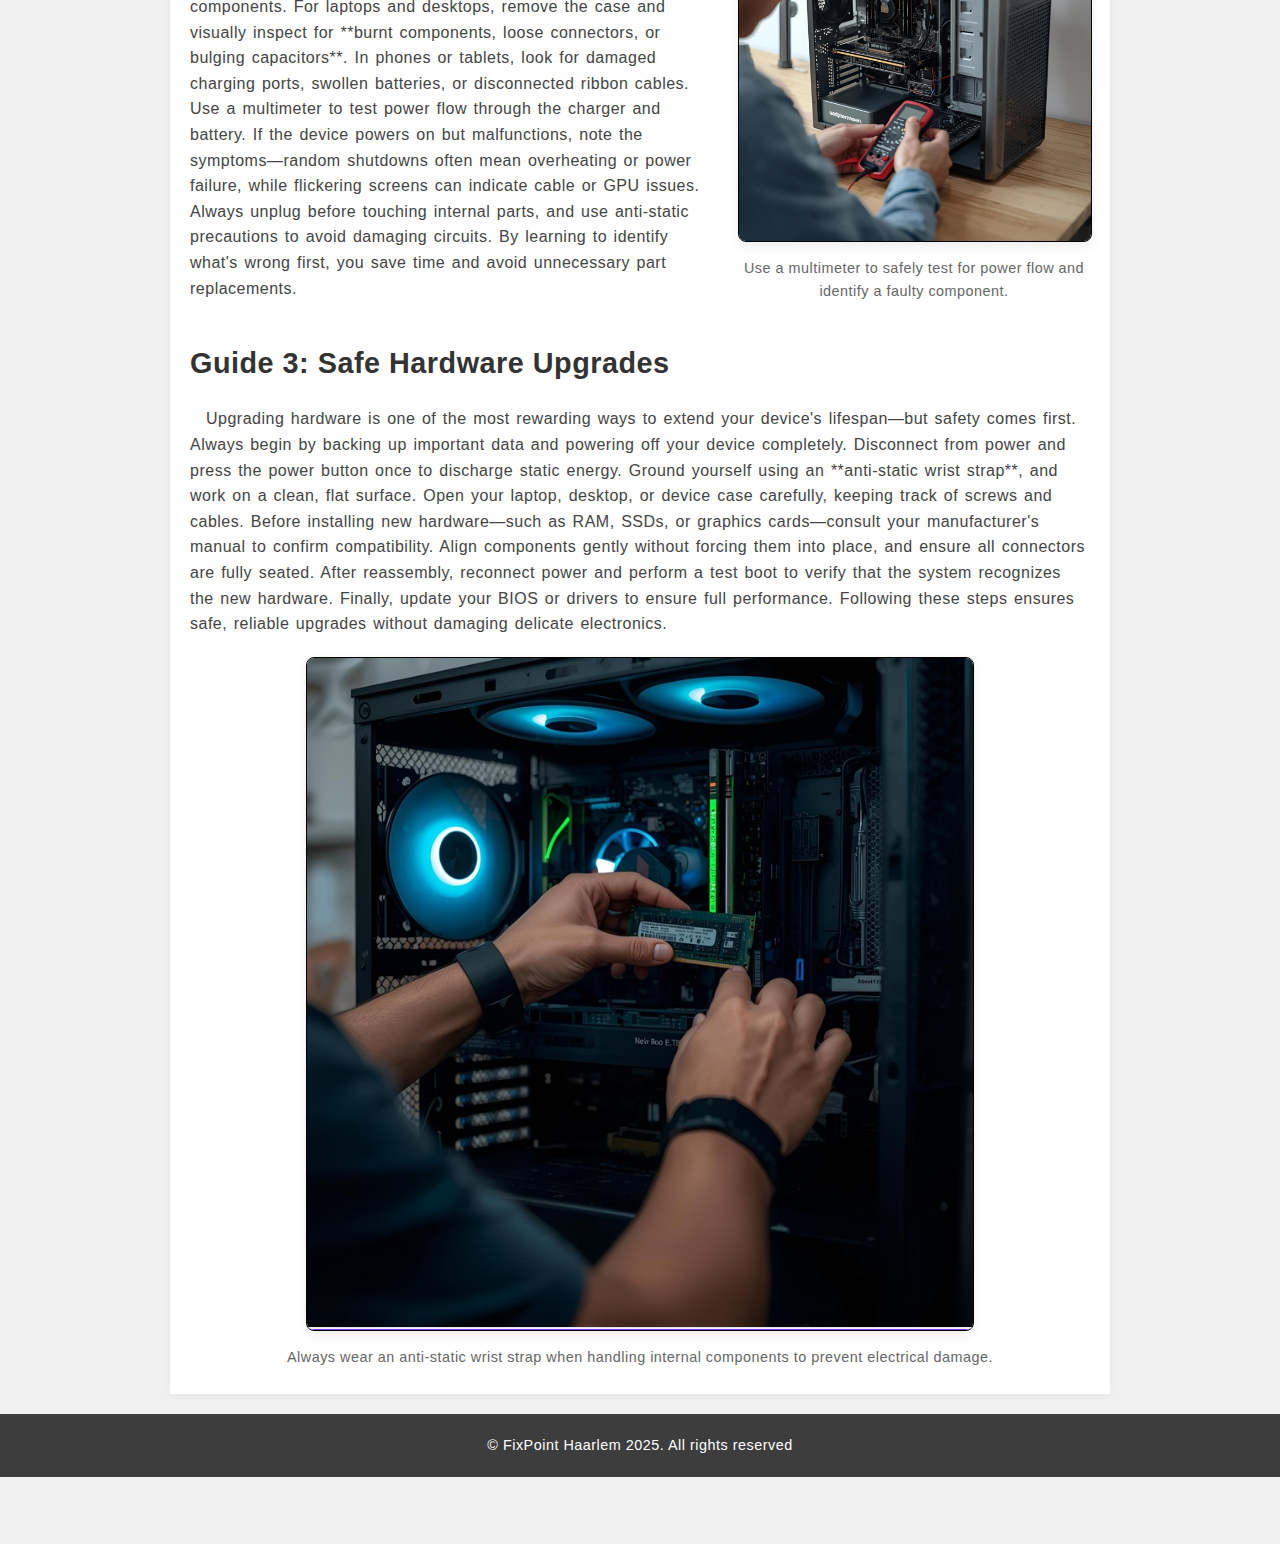
<file: page4.html>
<!DOCTYPE html>
<html lang="en">
<head>
    <meta charset="UTF-8">
    <meta name="viewport" content="width=device-width, initial-scale=1.0">
    <title>FixPoint Haarlem</title>
    <link rel="stylesheet" type="text/css" href="css/style.css">
</head>
<body>
  <nav>
    <a href="index.html" class="logo">
      <img src="images/img/logo.png" alt="FixPoint Logo">
    </a>
    <ul class="nav-links">
      <li><a href="page1.html">Phone Repair</a></li>
      <li><a href="page2.html">Tablets &amp; Small Devices</a></li>
      <li><a href="page3.html">Laptop &amp; Computer Repair</a></li>
      <li><a href="page4.html">Extra Guides &amp; Parts</a></li>
      <li><a href="contactpage.html" class="contact-btn">Contact Page</a></li>
    </ul>
  </nav>
    <main class="container">
        <h1>EXTRA GUIDES</h1>
        <nav class="guide-menu">
            <ul>
                <li><a href="#guide1">&gt; Find the Right Spare Part</a></li>
                <li><a href="#guide2">&gt; How to Diagnose Problems</a></li>
                <li><a href="#guide3">&gt; Safe Hardware Upgrades</a></li>
            </ul>
        </nav>
        <section id="guide1" class="guide-section">
            <h2>Guide 1: Find the Right Spare Part</h2>
            
            <article class="text-content">
                <p>Finding the correct spare part is the foundation of every successful repair. Begin by locating your device's **model and serial number**—usually printed on a label, engraved on the frame, or listed in your settings under "About Device." Use this exact identifier when searching online, as small variations can make parts incompatible. Always compare connector shapes, screw layouts, and dimensions in product photos before ordering. Avoid generic listings with no brand or warranty information; instead, choose sellers with verified reviews and clear return policies. OEM (Original Equipment Manufacturer) or certified-compatible parts tend to fit perfectly and last longer. If available, download a service manual for your device to confirm part compatibility before purchase. A little research at this stage saves time, money, and frustration—and ensures your repair works flawlessly the first time.</p>
            </article>
            
            <figure class="image-content">
                <img src="images/extra1.png" alt="A variety of internal device components laid out on a table.">
                <figcaption>Always verify part compatibility by comparing model numbers and connector shapes before purchasing.</figcaption>
            </figure>
        </section>
        <section id="guide2" class="guide-section guide-content-row">
            <h2>Guide 2: How to Diagnose Problems</h2>
            
            <article class="text-content">
                <p>When a device stops working, accurate diagnosis is half the repair. Start with basic checks: ensure it's plugged in, the outlet works, and the power cable is intact. Observe any lights, beeps, or fan sounds—they can reveal whether power is reaching internal components. For laptops and desktops, remove the case and visually inspect for **burnt components, loose connectors, or bulging capacitors**. In phones or tablets, look for damaged charging ports, swollen batteries, or disconnected ribbon cables. Use a multimeter to test power flow through the charger and battery. If the device powers on but malfunctions, note the symptoms—random shutdowns often mean overheating or power failure, while flickering screens can indicate cable or GPU issues. Always unplug before touching internal parts, and use anti-static precautions to avoid damaging circuits. By learning to identify what's wrong first, you save time and avoid unnecessary part replacements.</p>
            </article>
            
            <figure class="image-content">
                <img src="images/extra2.png" alt="Technician using a multimeter to test a desktop computer power supply.">
                <figcaption>Use a multimeter to safely test for power flow and identify a faulty component.</figcaption>
            </figure>
        </section>
        <section id="guide3" class="guide-section">
            <h2>Guide 3: Safe Hardware Upgrades</h2>
            
            <article class="text-content">
                <p>Upgrading hardware is one of the most rewarding ways to extend your device's lifespan—but safety comes first. Always begin by backing up important data and powering off your device completely. Disconnect from power and press the power button once to discharge static energy. Ground yourself using an **anti-static wrist strap**, and work on a clean, flat surface. Open your laptop, desktop, or device case carefully, keeping track of screws and cables. Before installing new hardware—such as RAM, SSDs, or graphics cards—consult your manufacturer's manual to confirm compatibility. Align components gently without forcing them into place, and ensure all connectors are fully seated. After reassembly, reconnect power and perform a test boot to verify that the system recognizes the new hardware. Finally, update your BIOS or drivers to ensure full performance. Following these steps ensures safe, reliable upgrades without damaging delicate electronics.</p>
            </article>
            <figure class="image-content">
                <img src="images/extra3.png" alt="Technician installing RAM modules into a desktop computer motherboard.">
                <figcaption>Always wear an anti-static wrist strap when handling internal components to prevent electrical damage.</figcaption>
            </figure>
        </section>
    </main>
    <footer>
    &copy; FixPoint Haarlem 2025. All rights reserved
  </footer>

  <section class="cookies-message">
    <p>We use cookies to improve your experience. <button>Accept</button></p>
</section>
</body>
</html>
</file>
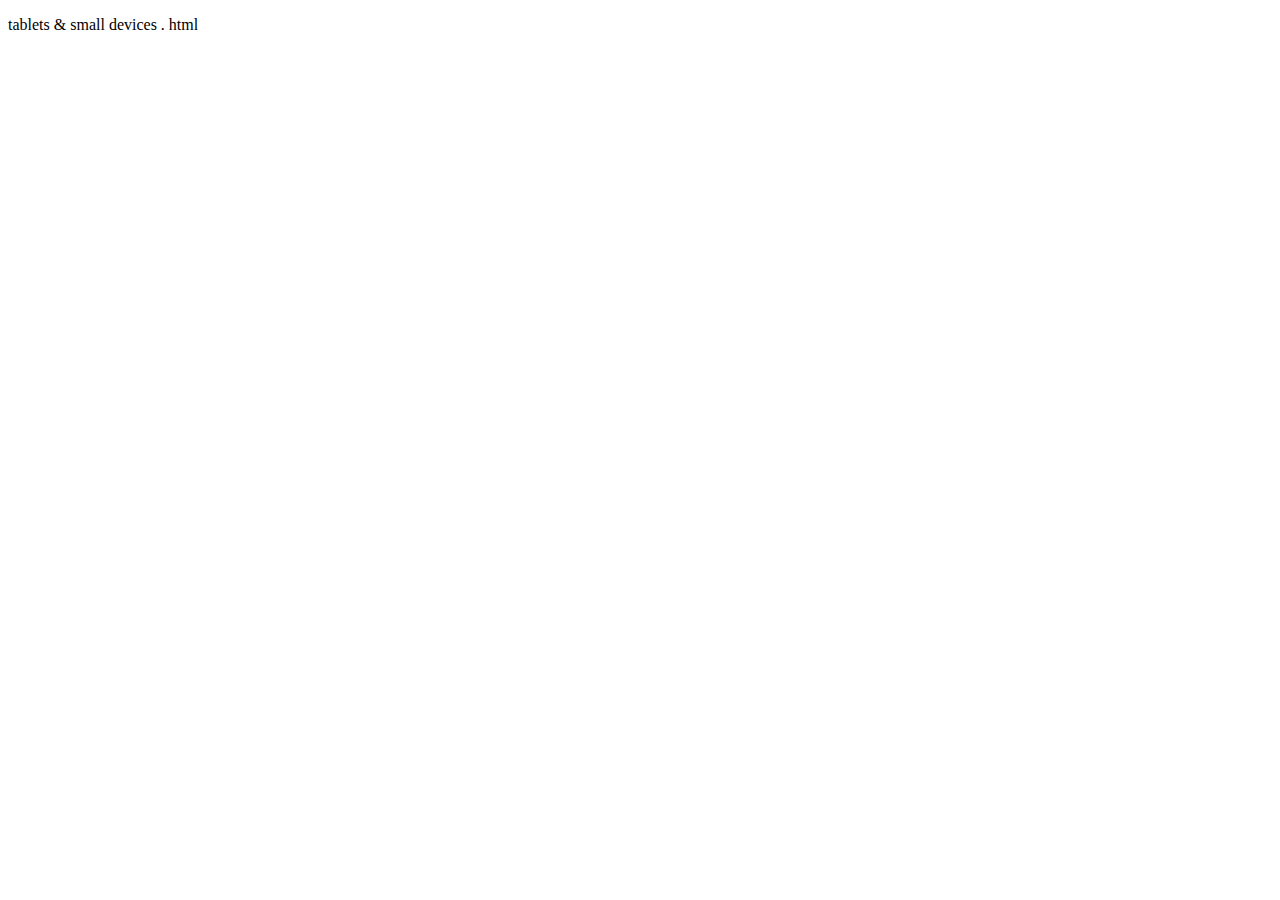
<file: tabletsandsmalldevices.html>
<!DOCTYPE html>
<html lang="en">
<head>
    <meta charset="UTF-8">
    <meta name="viewport" content="width=device-width, initial-scale=1.0">
    <title>Document</title>
</head>
<body>
    <p>tablets & small devices . html</p>
</body>
</html>
</file>
<file: css/style.css>
body {
    margin: 0;
    font-family: 'Roboto', Arial, sans-serif;
    line-height: 1.6;
    background-color: #f0f0f0;
    color: #333;
    letter-spacing: 0.5px;
}

nav {
    width: 100%;
    height: 104px;
    background-color: #3D3D3D;
    display: flex;
    align-items: center;
    justify-content: space-between;
    top: 0;
    padding-left: 30px;
    padding-right: 40px;
    box-sizing: border-box;
    z-index: 100;
}

.nav-links a:active {
    color: #FF8C42;
}

.logo img {
    width: 80px;
    height: auto;
}

.nav-links {
    display: flex;
    position: sticky;
    align-items: center;
    gap: 40px;
}

.nav-links a {
    color: white;
    text-decoration: none;
    font-size: 20px;
    line-height: 1;
    position: sticky;
    padding: 10px 10px;
    transition: color 0.3s ease;
}

.nav-links a:hover {
    text-decoration: underline;
    color: #FF8C42;
}

.contact-btn {
    background-color: #FF8C42;
    color: white;
    padding: 8px 16px;
    border-radius: 6px;
    font-weight: bold;
    line-height: 1;
    display: flex;
    align-items: center;
    justify-content: center;
    transition: background-color 0.3s ease;
}

.contact-btn:hover {
    background-color: #ffb347;
    text-decoration: none;
}

.homepageimg {
    width: 100%;
    display: block;
    height: 100vh;
    object-fit: cover;
}

.hero {
    position: absolute;
    top: 50%; 
    left: 50%;
    transform: translate(-50%, -50%);
    text-align: center;
    color: white;
    z-index: 10;
}

.hero-logo-circle {
    width: 200px;
    height: 200px;
    background-color: rgba(61, 61, 61, 0.8);
    border-radius: 50%;
    display: flex;
    align-items: center;
    justify-content: center;
    margin: 0 auto 20px;
    box-shadow: 0 0 20px rgba(0, 0, 0, 0.5);
}

.hero-logo {
    width: 150px;
    height: 150px;
}

.hero-slogan {
    font-size: 48px;
    font-weight: 900;
    line-height: 1.2;
    margin-bottom: 30px;
    text-shadow: 2px 2px 4px rgba(0, 0, 0, 0.7);
}

.hero-button {
    display: inline-block;
    background-color: #31a2d3;
    color: white;
    font-size: 20px;
    padding: 12px 30px;
    border-radius: 6px;
    text-decoration: none;
    transition: background-color 0.3s ease;
}

.hero-button:hover {
    background-color: #5bc0de;
}

.service-buttons-section {
    padding: 60px 20px;
    background-color: #fff;
    text-align: center;
}

.service-buttons-section h2 {
    font-size: 2.5rem;
    font-weight: 700;
    margin-bottom: 40px;
    color: #3D3D3D;
}

.service-buttons-container {
    display: flex;
    justify-content: center;
    gap: 30px;
    flex-wrap: wrap;
    max-width: 1200px;
    margin: 0 auto;
}

.service-button {
    display: block;
    text-decoration: none;
    color: #3D3D3D;
    width: 250px;
    transition: transform 0.3s ease, box-shadow 0.3s ease;
    border-radius: 12px;
    overflow: hidden;
    box-shadow: 0 4px 15px rgba(0, 0, 0, 0.1);
    background-color: #fff;
}


.button-text {
    padding: 15px 10px;
    font-size: 1.2rem;
    font-weight: 700;
    line-height: 1.2;
}

.content-section {
    display: flex;
    align-items: flex-start;
    justify-content: space-between;
    padding: 60px 200px;
    gap: 50px;
    max-width: 1200px;
    margin: 0 auto;
}

.text {
    flex: 1;
    max-width: 60%;
}

.text h1 {
    font-size: 36px;
    margin-bottom: 20px;
    color: #FF8C42;
    font-weight: 900;
}

.text p {
    font-size: 18px;
    line-height: 1.7;
    margin-bottom: 15px;
    color: #444;
}

.image {
    flex-shrink: 0;
    max-width: 400px;
    padding-top: 50px;
}

.image img {
    width: 100%;
    height: auto;
    display: block;
    border-radius: 10px;
    box-shadow: 0 8px 20px rgba(0, 0, 0, 0.1);
}

.container {
    max-width: 900px;
    margin: 20px auto;
    padding: 0 20px;
    background-color: #ffffff; 
    box-shadow: 0 0 10px rgba(0, 0, 0, 0.05);
}

.container h1 {
    font-size: 2.8rem;
    font-weight: 900;
    padding-top: 30px; 
    margin-bottom: 20px;
}

.container h2 {
    font-size: 1.8rem;
    font-weight: 700;
    margin-top: 0;
    margin-bottom: 20px;
}

.guide-menu {
    background-color: #f7941d; 
    border-radius: 8px;
    padding: 60px;
    margin-bottom: 30px;
}

.guide-menu ul {
    list-style-type: none;
    padding: 0;
    margin: 0;
}

.guide-menu li {
    margin-bottom: 8px;
}

.guide-menu a {
    text-decoration: none;
    color: #ffffff;
    font-weight: 700;
    font-size: 1.1rem;
}

.guide-section {
    padding-bottom: 20px;
}

.text-content {
    margin-bottom: 20px; 
}

.text-content p {
    margin-bottom: 1.2em;
    color: #444;
    text-indent: 1rem;
    line-height: 1.6;
    word-spacing: 0.1rem;
}

.image-content {
    margin: 0; 
    text-align: center;
}

.image-content img {
    max-width: 100%;
    height: auto;
    border-radius: 8px;
    border-color: black;
    border-style: double;
    border-width: 1px;
    box-shadow: 0 4px 12px rgba(0, 0, 0, 0.08);
    display: block;
    margin-left: auto;
    margin-right: auto;
}

.image-content figcaption {
    text-align: center;
    font-size: 0.9em;
    color: #666;
    margin-top: 10px; 
    padding: 5px 0;
}

hr {
    border: 0;
    height: 1px;
    background-color: #eee;
    margin: 40px 0;
}

@media (min-width: 768px) {
    .guide-section.guide-content-row {
        display: flex;
        flex-wrap: wrap; 
        align-items: center;
        gap: 0 20px; 
    }
    
    .guide-section.guide-content-row h2 {
        flex-basis: 100%;
    }

    .guide-section.guide-content-row .text-content {
        flex: 1.5; 
        margin-bottom: 0; 
    }
    
    .guide-section.guide-content-row .image-content {
        flex: 1; 
    }
}

@media (max-width: 768px) {

    nav {
        padding: 5px 5px;
    }

    .nav-links{
        gap: 10px;
    }

    .nav-links a{
        white-space: nowrap;
        font-size: 0.68rem;
        padding: 5px 5px;
    }

    .homepageimg {
        width: 100%;
        display: block;
        height: 60vh;
        object-fit: cover;
    }

    /* ✅ Hero centering fix */
    .hero {
        position: absolute;
        top: 35%;
        left: 50%;
        transform: translate(-50%, -50%);
        width: 100%;
        text-align: center;
        z-index: 10;
    }

    .hero-logo-circle {
        width: 120px;
        height: 120px;
    }

    .hero-logo {
        width: 80px;
        height: 80px;
    }

    .hero-slogan {
        font-size: 22px;
        margin-top: 15px;
    }

    .hero-button {
        margin-top: 15px;
        font-size: 14px;
        padding: 8px 18px;
    }

    .content-section {
        flex-direction: column;
        align-items: center;
        padding: 30px 20px;
    }

    .image{
        display: none;
    }

    .text h1 {
        font-size: 28px;
    }

    .text p {
        font-size: 16px;
    }

    footer {
        font-size: 0.8rem;
    }

    li{
        font-size: small;
    }
}

footer {
    text-align: center;
    padding: 20px 0;
    background-color: #3D3D3D;
    color: #fff;
    font-size: 0.9rem;
}

.contact-form {
    display: flex;
    flex-direction: column;
    gap: 20px;
    padding: 30px;
    background-color: #ffffff;
    border-radius: 10px;
    max-width: 600px;
    margin: 0 auto;
}

.contact-form label {
    font-size: 1.1rem;
    font-weight: 600;
    color: #3D3D3D;
}

.contact-form input,
.contact-form textarea {
    width: 100%;
    padding: 12px;
    border: 2px solid #ccc;
    border-radius: 6px;
    font-size: 1rem;
    box-sizing: border-box;
    transition: border-color 0.3s ease;
}

.contact-form input:focus,
.contact-form textarea:focus {
    border-color: #31a2d3;
    outline: none;
}

.contact-form button.hero-button {
    width: 100%;
    padding: 14px;
    font-size: 1.2rem;
    font-weight: bold;
    cursor: pointer;
}

.contact-container h1,
.contact-container h2 {
    text-align: center;
}

.cookies-message {
  position: sticky;
  bottom: 0;
  left: 0;
  width: 100%;
  background-color: #ffb347;
  color: #000;
  padding: 5px;
  text-align: center;
  z-index: 9999;
}
</file>
